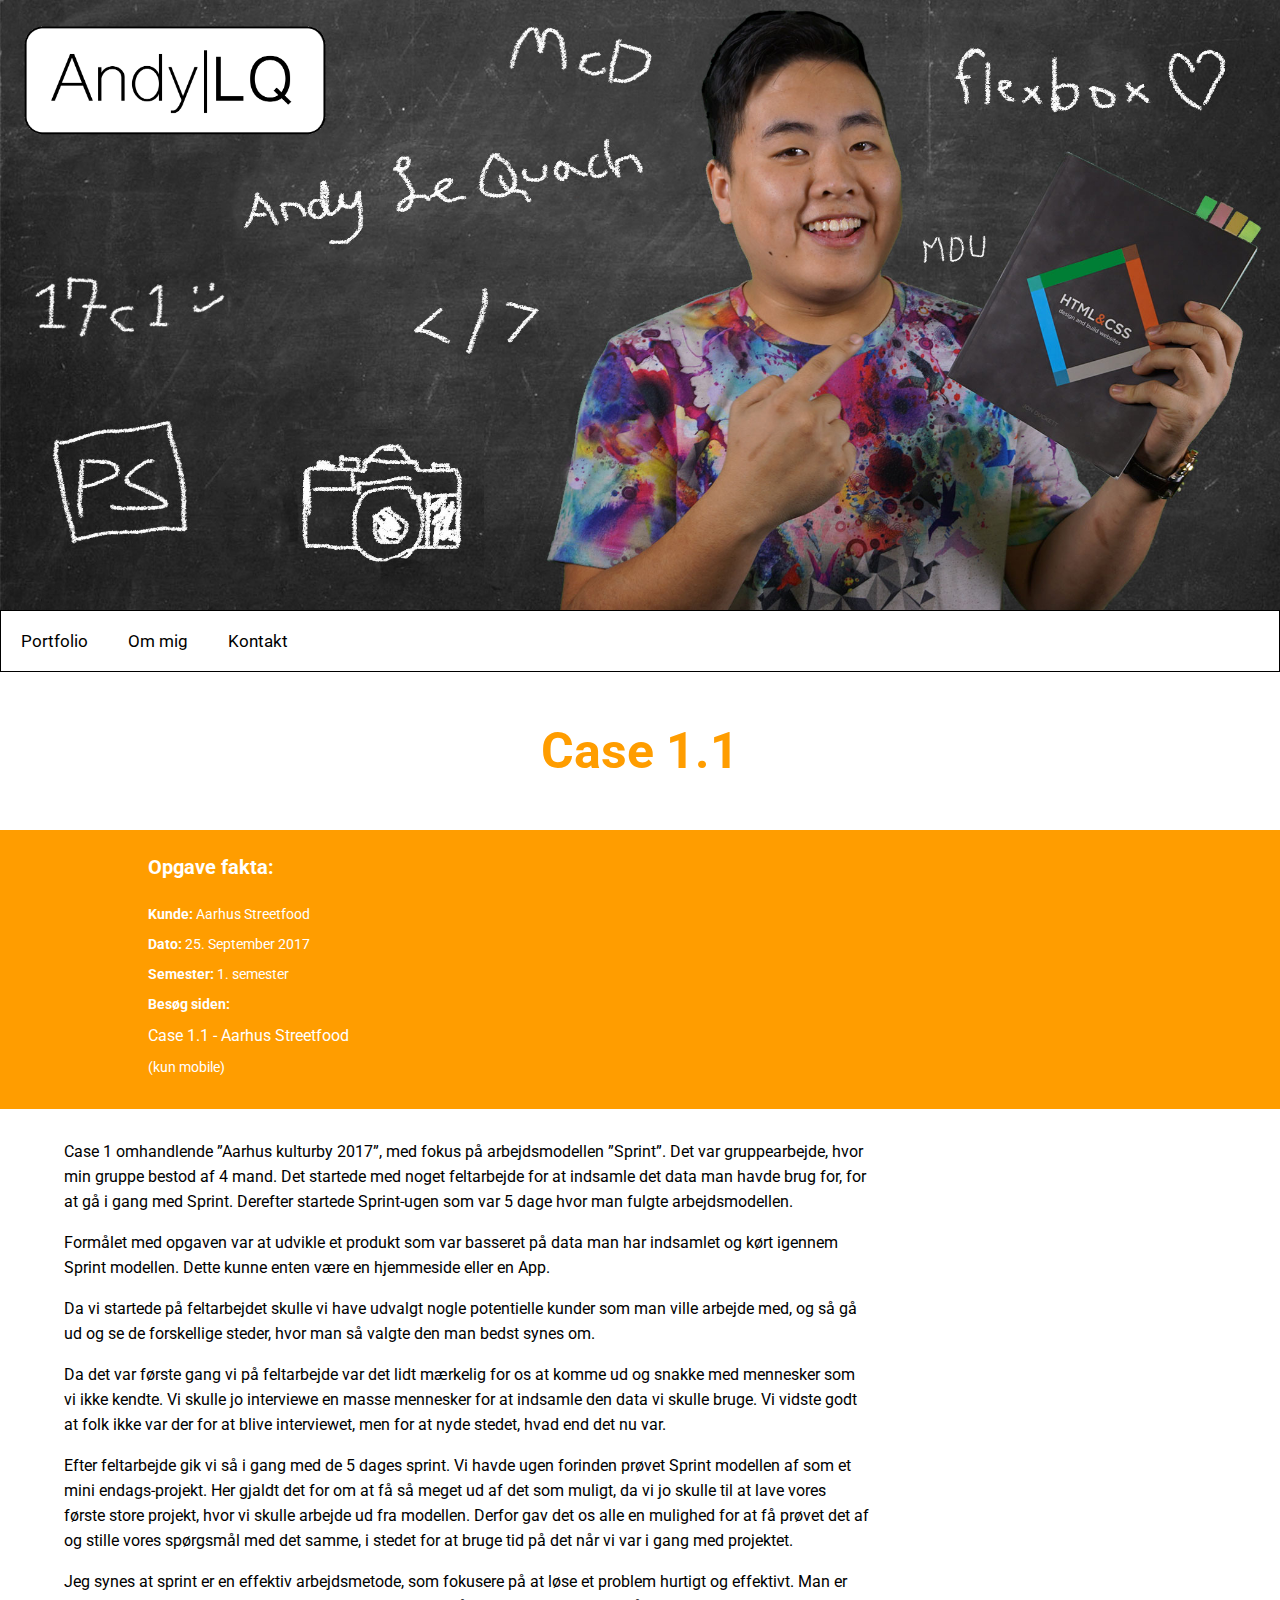
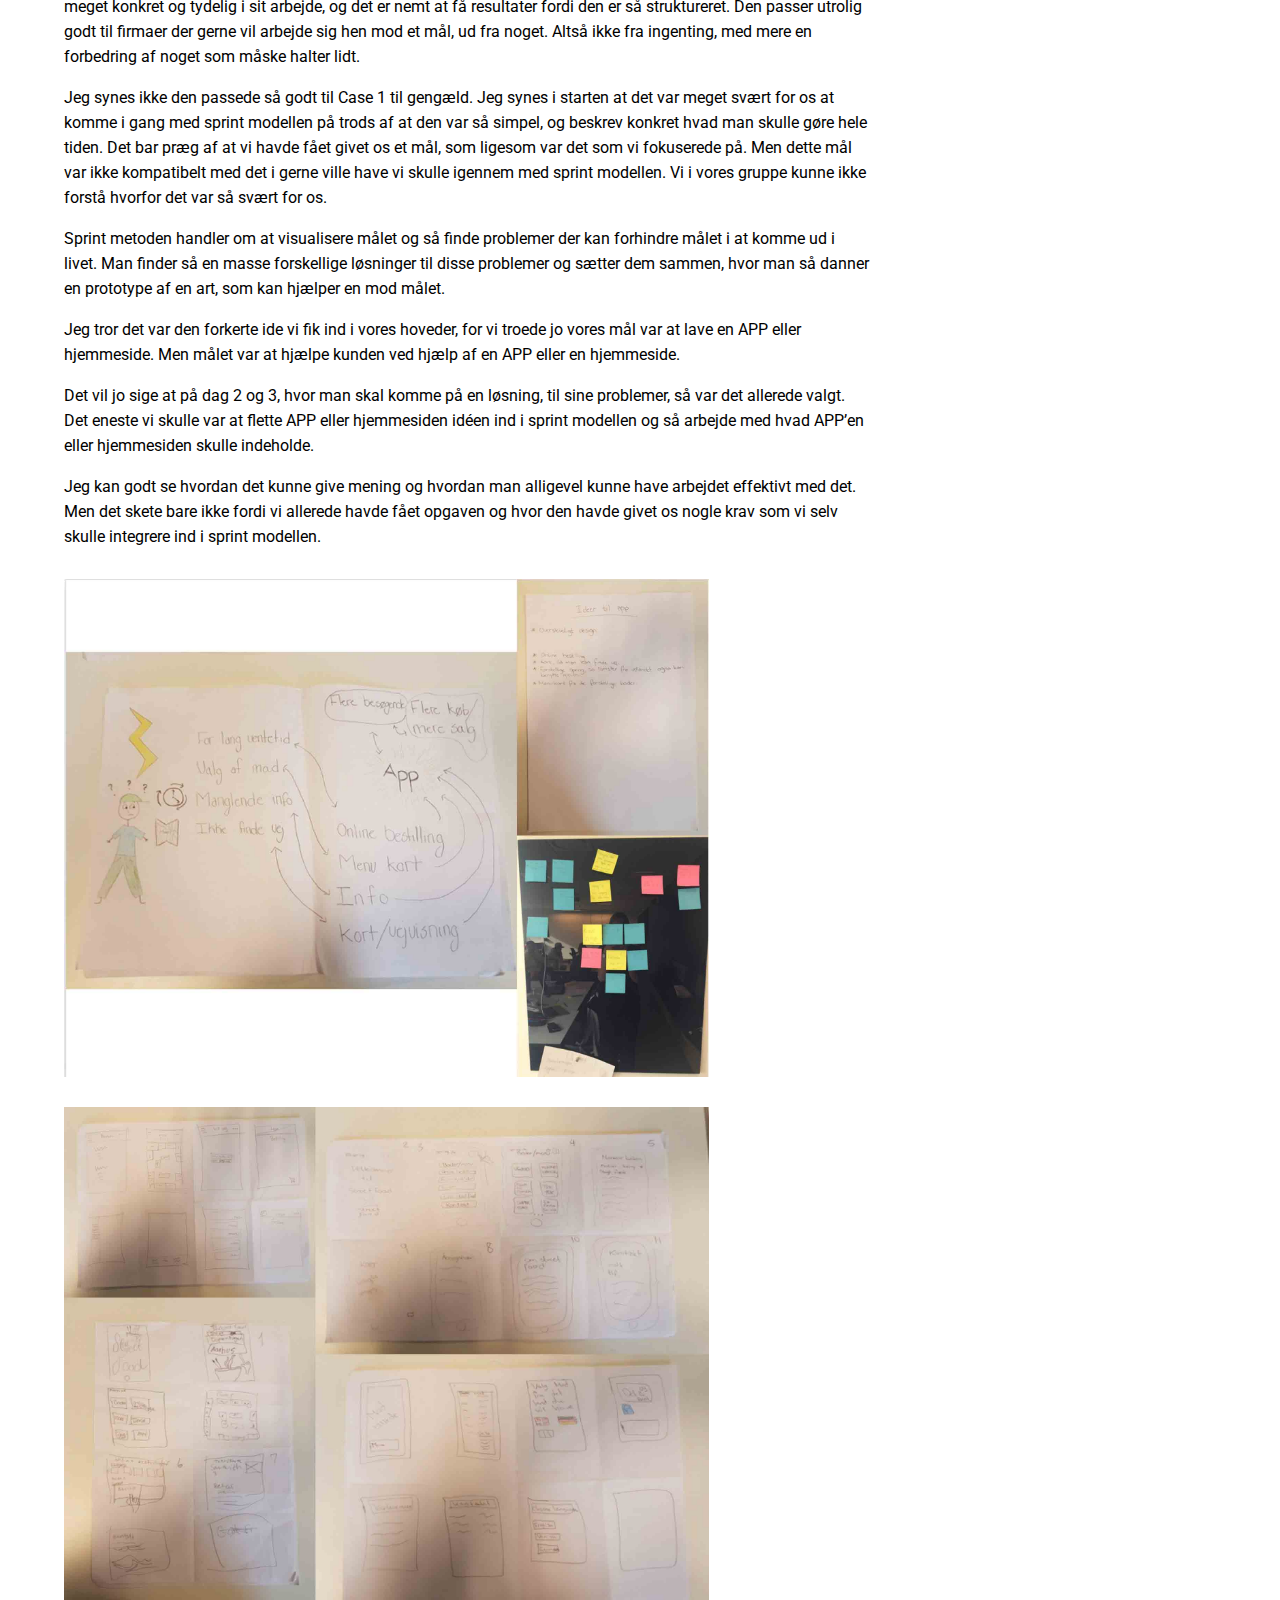
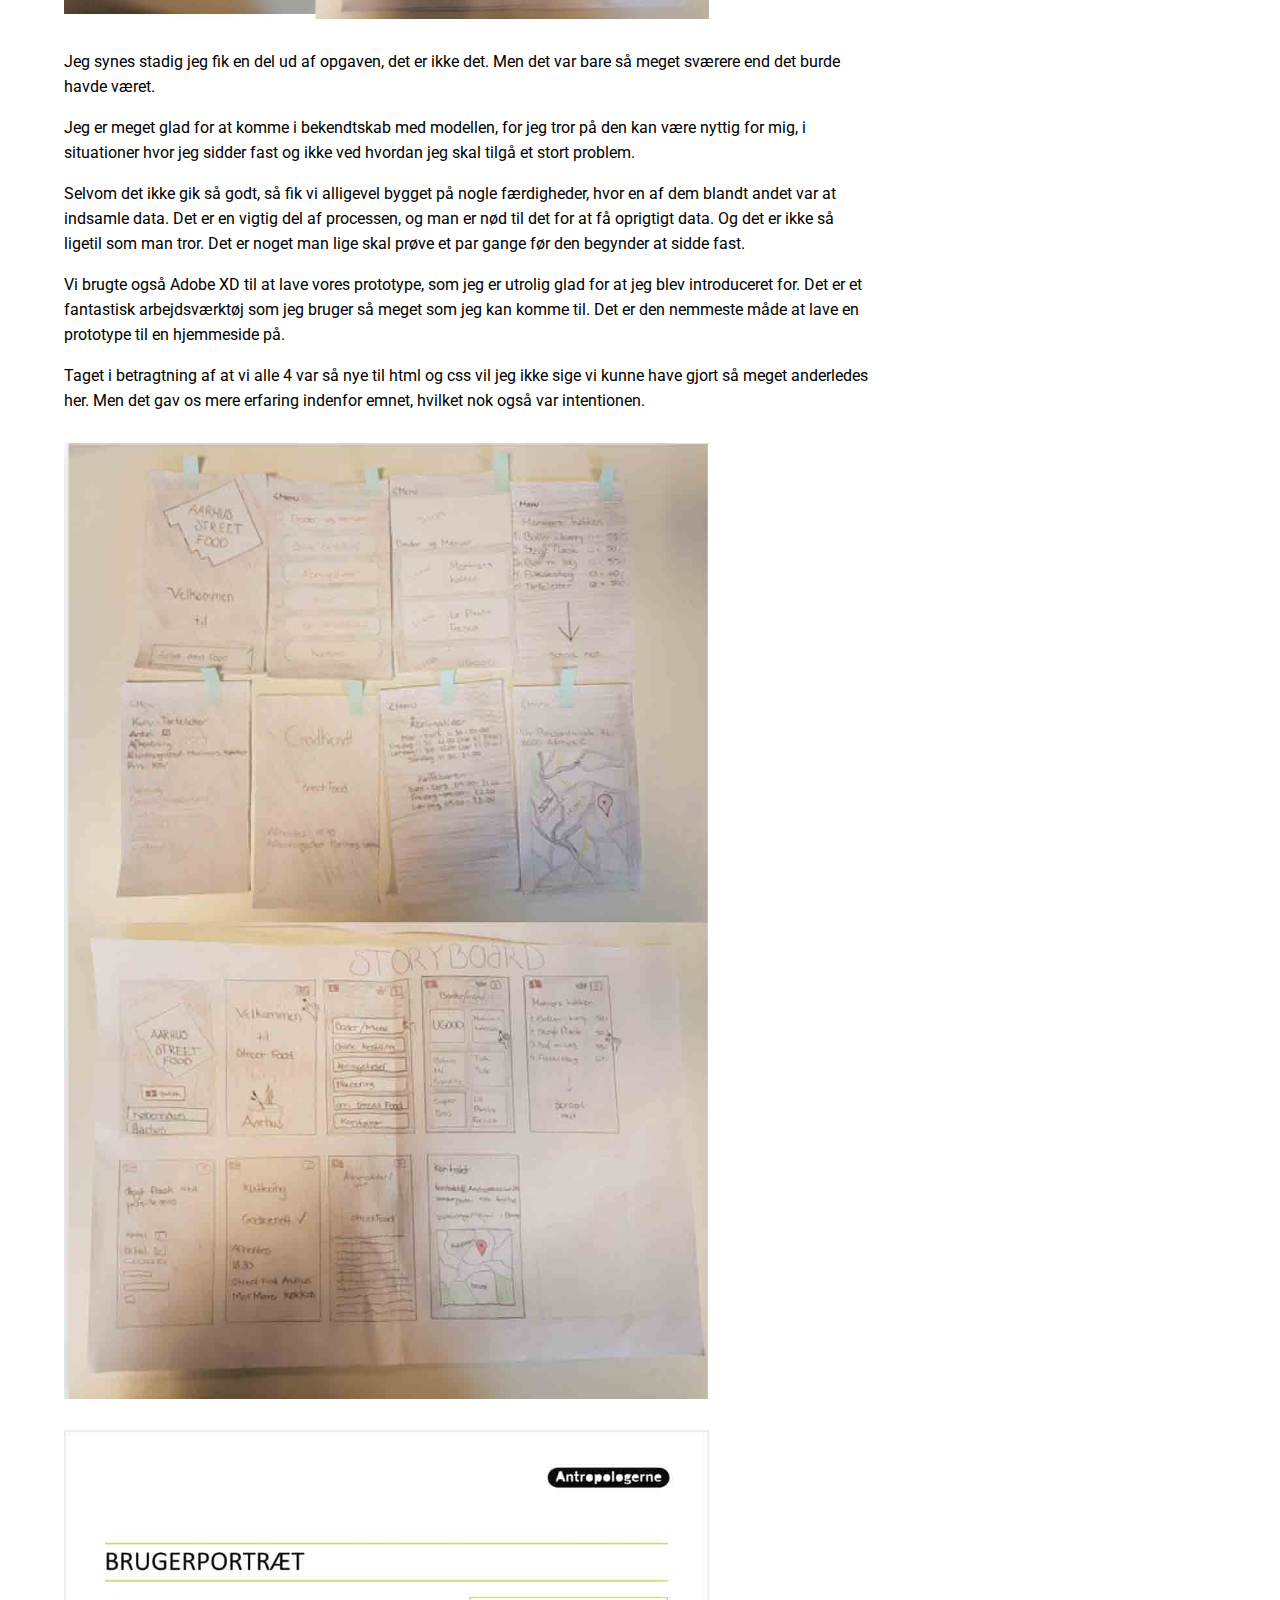
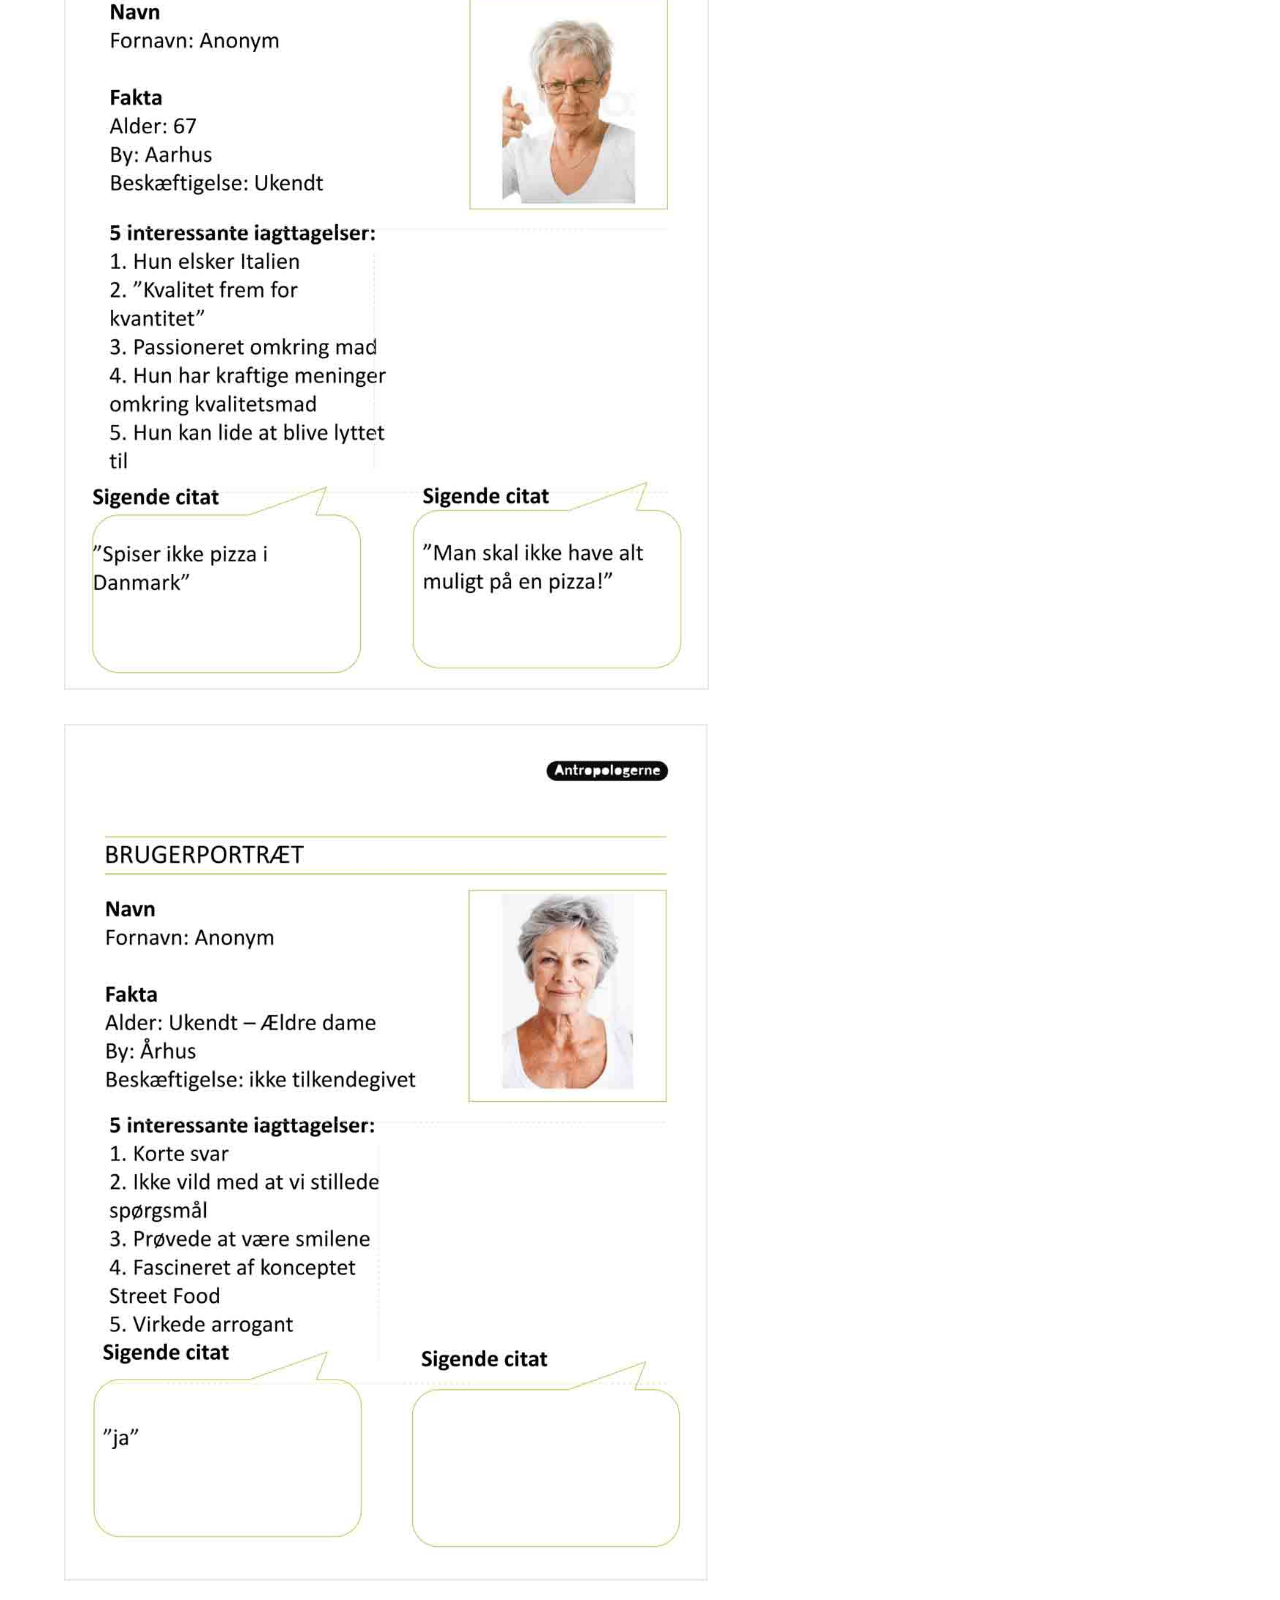
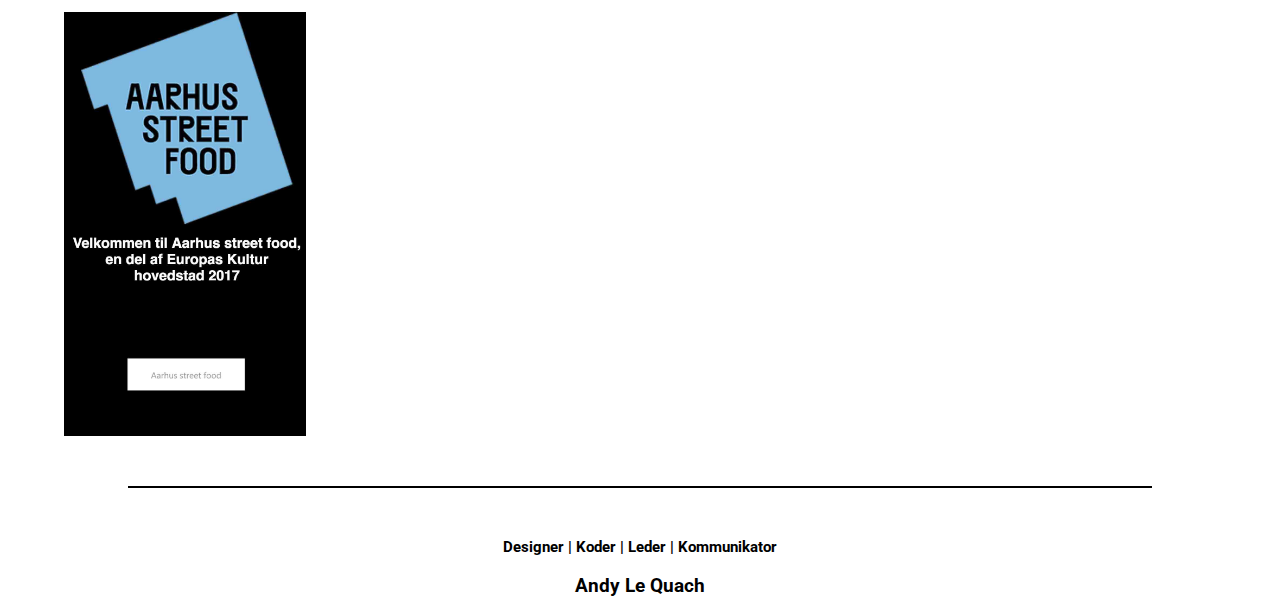
<file: case1.html>
<!DOCTYPE html>
<html lang="da">

<head>
    <meta charset="utf-8">
    <title>Portfolio - Multimediedesign - Andy Le Quach - AndyLQ</title>
    <link rel="stylesheet" type="text/css" href="css/style.css">
    <link href="https://fonts.googleapis.com/css?family=Roboto:100" rel="stylesheet">
    <meta name="viewport" content="width=device-width, initial-scale=1.0">
    <link rel="icon" href="/images/titelicon2.png">
</head>

<body>

    <header>
        <a href="index.html">
<img src="images/Logo.png" alt="Logo" class="logo">
        
        </a>



    </header>

    <nav class="topnav" id="myTopnav">
        <a href="index.html" class="menuting menutop">Portfolio</a>
        <a href="ommig.html" class="menuting">Om mig</a>
        <a href="kontakt.html" class="menuting">Kontakt</a>
        <a href="javascript:void(0);" style="font-size:15px;" class="icon" onclick="myFunction()">
            <div class="container" onclick="myFunction2(this)">
                <div class="bar1"></div>
                <div class="bar2"></div>
                <div class="bar3"></div>
            </div>

        </a>
    </nav>


    <section class="overskrift">
        <h3 class="orange opgaveoverskrift"> Case 1.1</h3>

    </section>

    <!-- FAKTABOX START -->
    <div class="faktaopgavebox">
        <section class="opgavefaktabox">
            <h4 class="opgavefakta "> Opgave fakta:</h4>

            <p><b>Kunde:</b> Aarhus Streetfood</p>
            <p><b>Dato:</b> 25. September 2017</p>
            <p><b>Semester:</b> 1. semester</p>
            <p><b>Besøg siden:</b><br></p>
            <a href="https://andylq.github.io/Case1.1/" target="_blank">

                    Case 1.1 - Aarhus Streetfood
                </a>
            <p>
                (kun mobile)
            </p>


        </section>
    </div>

    <!-- FAKTABOX START -->
    <section class="artiklen">
        <article class="opgaven">
            <p>Case 1 omhandlende ”Aarhus kulturby 2017”, med fokus på arbejdsmodellen ”Sprint”. Det var gruppearbejde, hvor min gruppe bestod af 4 mand. Det startede med noget feltarbejde for at indsamle det data man havde brug for, for at gå i gang med Sprint. Derefter startede Sprint-ugen som var 5 dage hvor man fulgte arbejdsmodellen.</p>

            <p>Formålet med opgaven var at udvikle et produkt som var basseret på data man har indsamlet og kørt igennem Sprint modellen. Dette kunne enten være en hjemmeside eller en App.</p>

            <p>Da vi startede på feltarbejdet skulle vi have udvalgt nogle potentielle kunder som man ville arbejde med, og så gå ud og se de forskellige steder, hvor man så valgte den man bedst synes om.</p>

            <p>Da det var første gang vi på feltarbejde var det lidt mærkelig for os at komme ud og snakke med mennesker som vi ikke kendte. Vi skulle jo interviewe en masse mennesker for at indsamle den data vi skulle bruge. Vi vidste godt at folk ikke var der for at blive interviewet, men for at nyde stedet, hvad end det nu var.</p>

            <p>Efter feltarbejde gik vi så i gang med de 5 dages sprint. Vi havde ugen forinden prøvet Sprint modellen af som et mini endags-projekt. Her gjaldt det for om at få så meget ud af det som muligt, da vi jo skulle til at lave vores første store projekt, hvor vi skulle arbejde ud fra modellen. Derfor gav det os alle en mulighed for at få prøvet det af og stille vores spørgsmål med det samme, i stedet for at bruge tid på det når vi var i gang med projektet.</p>

            <p>Jeg synes at sprint er en effektiv arbejdsmetode, som fokusere på at løse et problem hurtigt og effektivt. Man er meget konkret og tydelig i sit arbejde, og det er nemt at få resultater fordi den er så struktureret. Den passer utrolig godt til firmaer der gerne vil arbejde sig hen mod et mål, ud fra noget. Altså ikke fra ingenting, med mere en forbedring af noget som måske halter lidt.</p>

            <p>Jeg synes ikke den passede så godt til Case 1 til gengæld. Jeg synes i starten at det var meget svært for os at komme i gang med sprint modellen på trods af at den var så simpel, og beskrev konkret hvad man skulle gøre hele tiden. Det bar præg af at vi havde fået givet os et mål, som ligesom var det som vi fokuserede på. Men dette mål var ikke kompatibelt med det i gerne ville have vi skulle igennem med sprint modellen. Vi i vores gruppe kunne ikke forstå hvorfor det var så svært for os.</p>

            <p>Sprint metoden handler om at visualisere målet og så finde problemer der kan forhindre målet i at komme ud i livet. Man finder så en masse forskellige løsninger til disse problemer og sætter dem sammen, hvor man så danner en prototype af en art, som kan hjælper en mod målet.</p>

            <p>Jeg tror det var den forkerte ide vi fik ind i vores hoveder, for vi troede jo vores mål var at lave en APP eller hjemmeside. Men målet var at hjælpe kunden ved hjælp af en APP eller en hjemmeside. </p>
            <p>Det vil jo sige at på dag 2 og 3, hvor man skal komme på en løsning, til sine problemer, så var det allerede valgt. Det eneste vi skulle var at flette APP eller hjemmesiden idéen ind i sprint modellen og så arbejde med hvad APP’en eller hjemmesiden skulle indeholde.</p>

            <p>Jeg kan godt se hvordan det kunne give mening og hvordan man alligevel kunne have arbejdet effektivt med det. Men det skete bare ikke fordi vi allerede havde fået opgaven og hvor den havde givet os nogle krav som vi selv skulle integrere ind i sprint modellen.</p>


            <div>
                <img src="images/sprintnoter1.jpg" alt="Skitser fra sprint arbejdsmetoden" class="opgavebilleder">
                <img src="images/sprintnoter2.jpg" alt="Skitser fra sprint arbejdsmetoden" class="opgavebilleder">

            </div>

            <p>Jeg synes stadig jeg fik en del ud af opgaven, det er ikke det. Men det var bare så meget sværere end det burde havde været.</p>

            <p>Jeg er meget glad for at komme i bekendtskab med modellen, for jeg tror på den kan være nyttig for mig, i situationer hvor jeg sidder fast og ikke ved hvordan jeg skal tilgå et stort problem.</p>

            <p>Selvom det ikke gik så godt, så fik vi alligevel bygget på nogle færdigheder, hvor en af dem blandt andet var at indsamle data. Det er en vigtig del af processen, og man er nød til det for at få oprigtigt data. Og det er ikke så ligetil som man tror. Det er noget man lige skal prøve et par gange før den begynder at sidde fast. </p>

            <p>Vi brugte også Adobe XD til at lave vores prototype, som jeg er utrolig glad for at jeg blev introduceret for. Det er et fantastisk arbejdsværktøj som jeg bruger så meget som jeg kan komme til. Det er den nemmeste måde at lave en prototype til en hjemmeside på.</p>

            <p>Taget i betragtning af at vi alle 4 var så nye til html og css vil jeg ikke sige vi kunne have gjort så meget anderledes her. Men det gav os mere erfaring indenfor emnet, hvilket nok også var intentionen.</p>

            <div>
                <img src="images/prototyper.jpg" alt="Prototyper fra case 1.1 (fysiske papirs prototyper)" class="opgavebilleder">
                <img src="images/persona1case1.1.jpg" alt="persona 1 case 1.1" class="opgavebilleder">
                <img src="images/persona2case1.1.jpg" alt="persona 2 case 1.2" class="opgavebilleder">
                <img src="images/asfAPP.jpg" alt="Screenshot fra app" class="opgavebilleder app">
            </div>



        </article>
    </section>




    <footer>
        <hr>

        <h4>Designer | Koder | Leder | Kommunikator</h4>

        <h3>Andy Le Quach</h3>
    </footer>


    <script>
        /*Fra w3schools start*/
        function myFunction() {
            var x = document.getElementById("myTopnav");
            if (x.className === "topnav") {
                x.className += " responsive";
            } else {
                x.className = "topnav";
            }
        }

        function myFunction2(x) {
            x.classList.toggle("change");
        }

        /*Fra w3schools Slut*/
    </script>

</body>
</html>
</file>
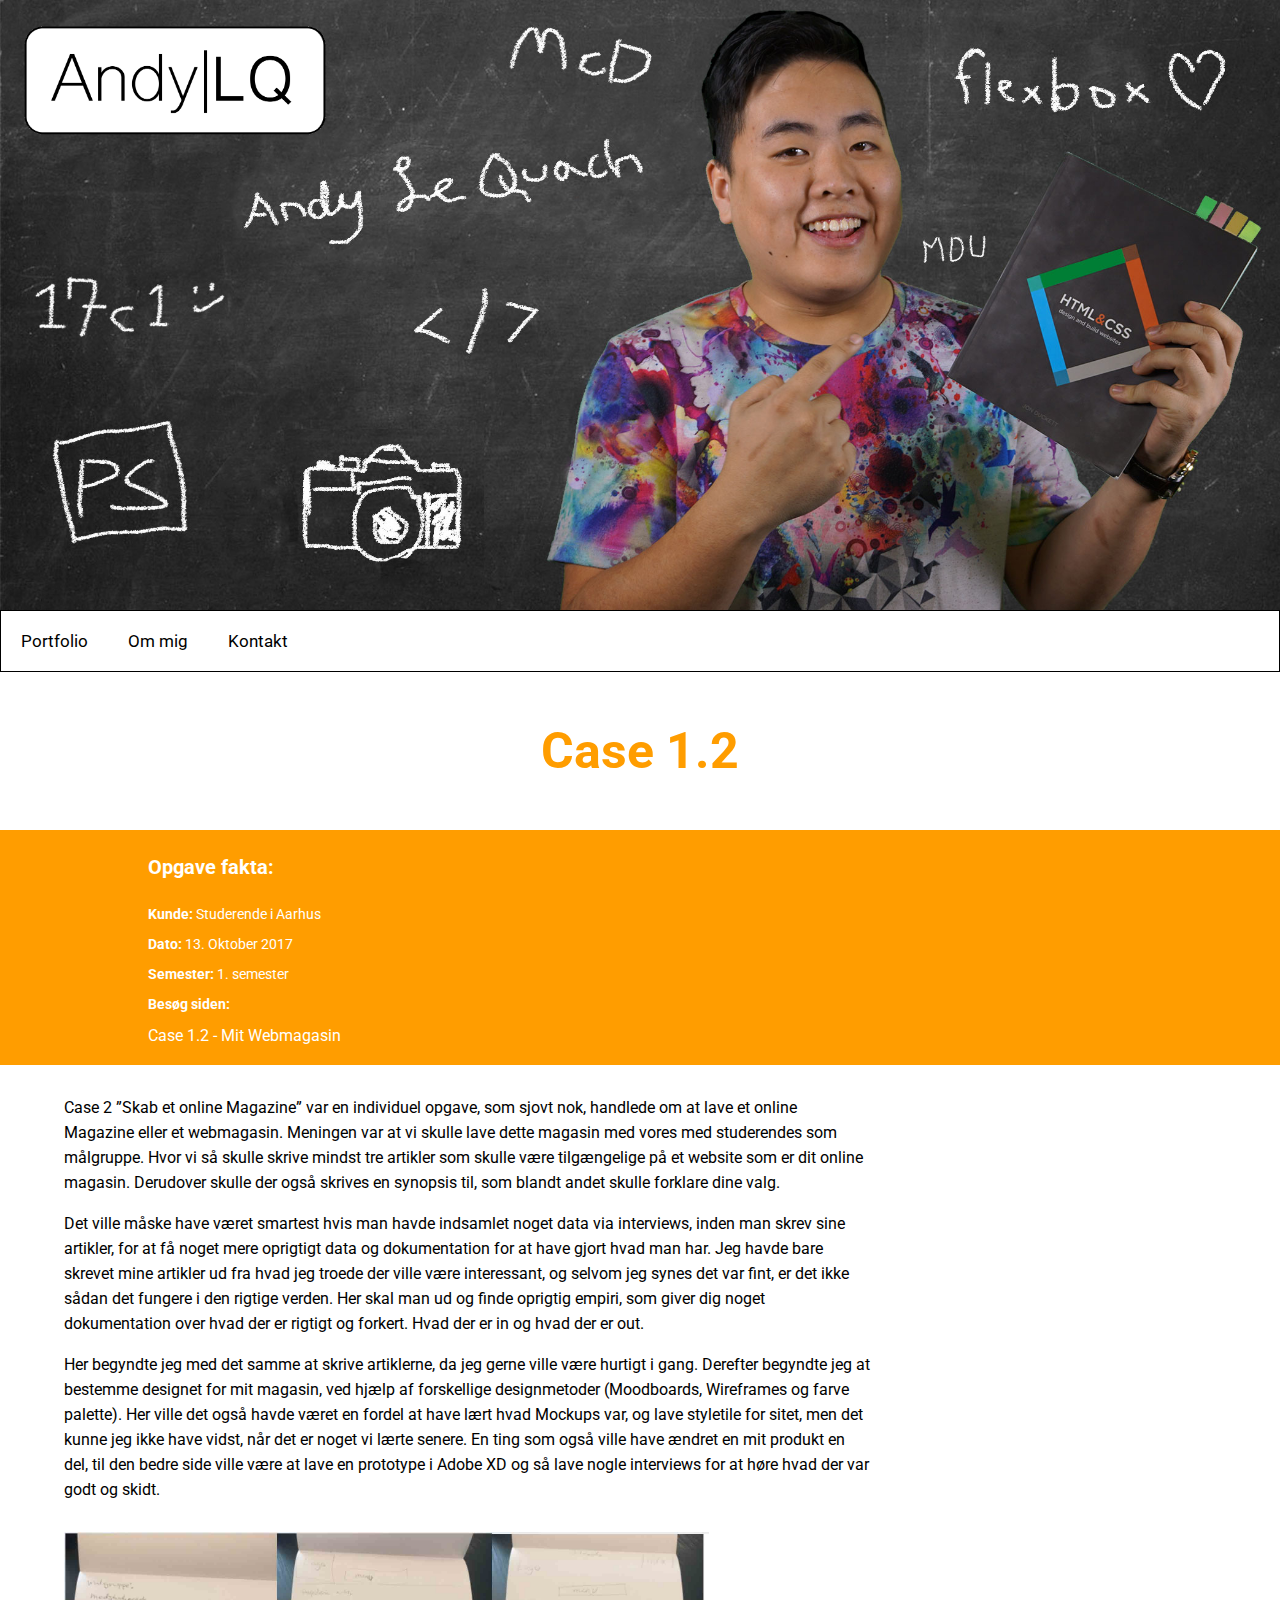
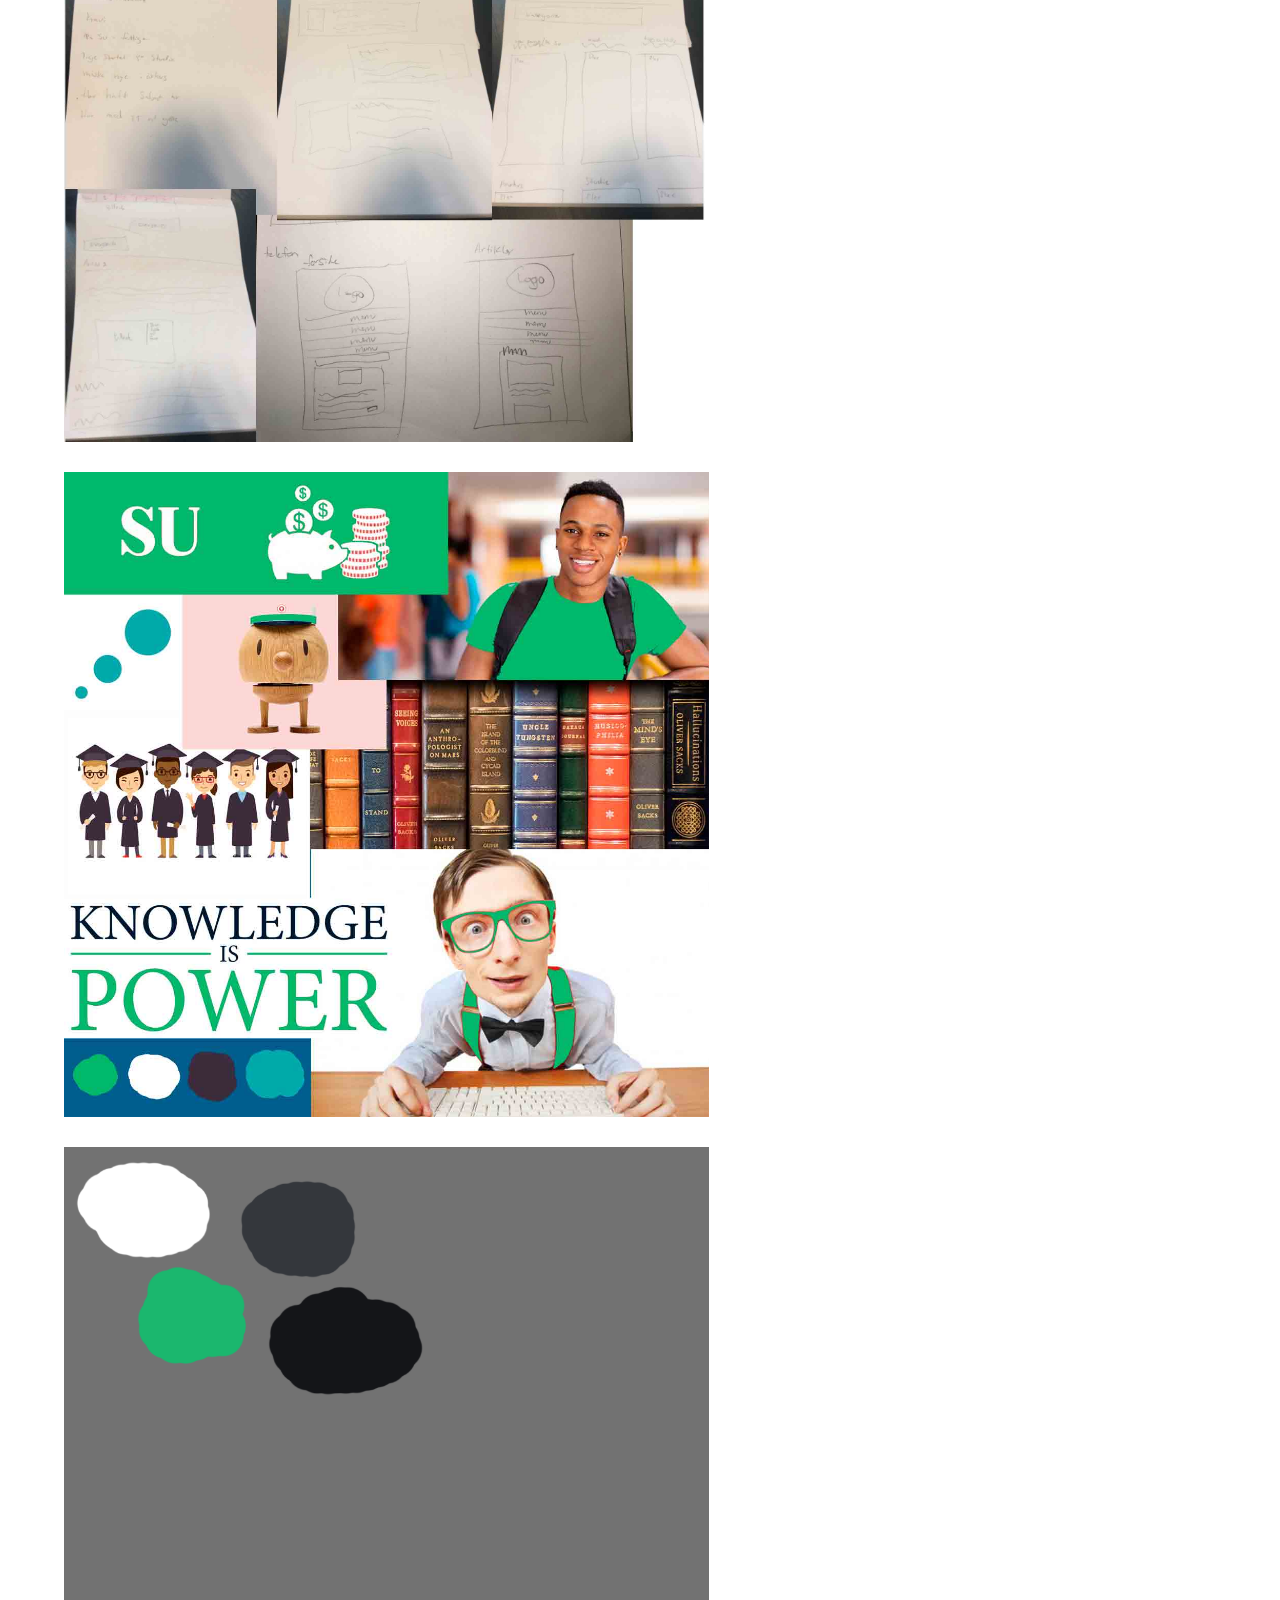
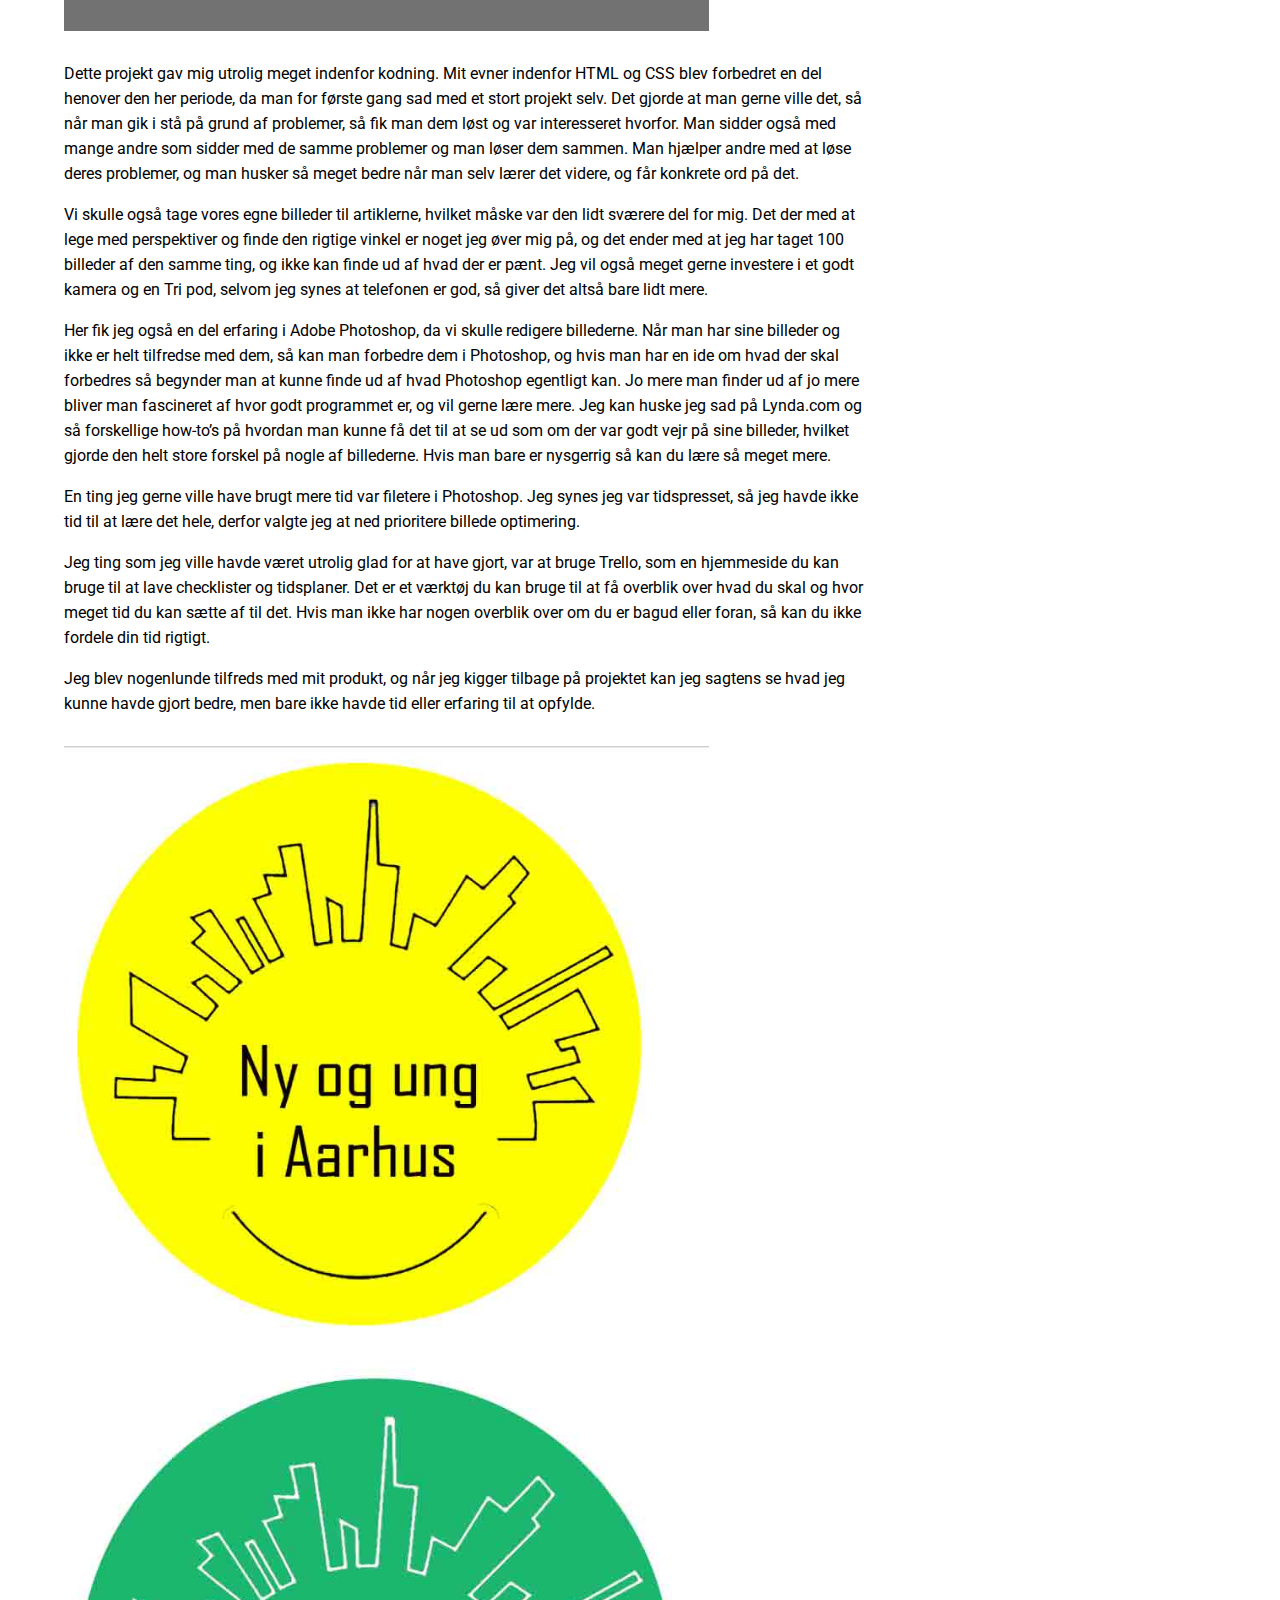
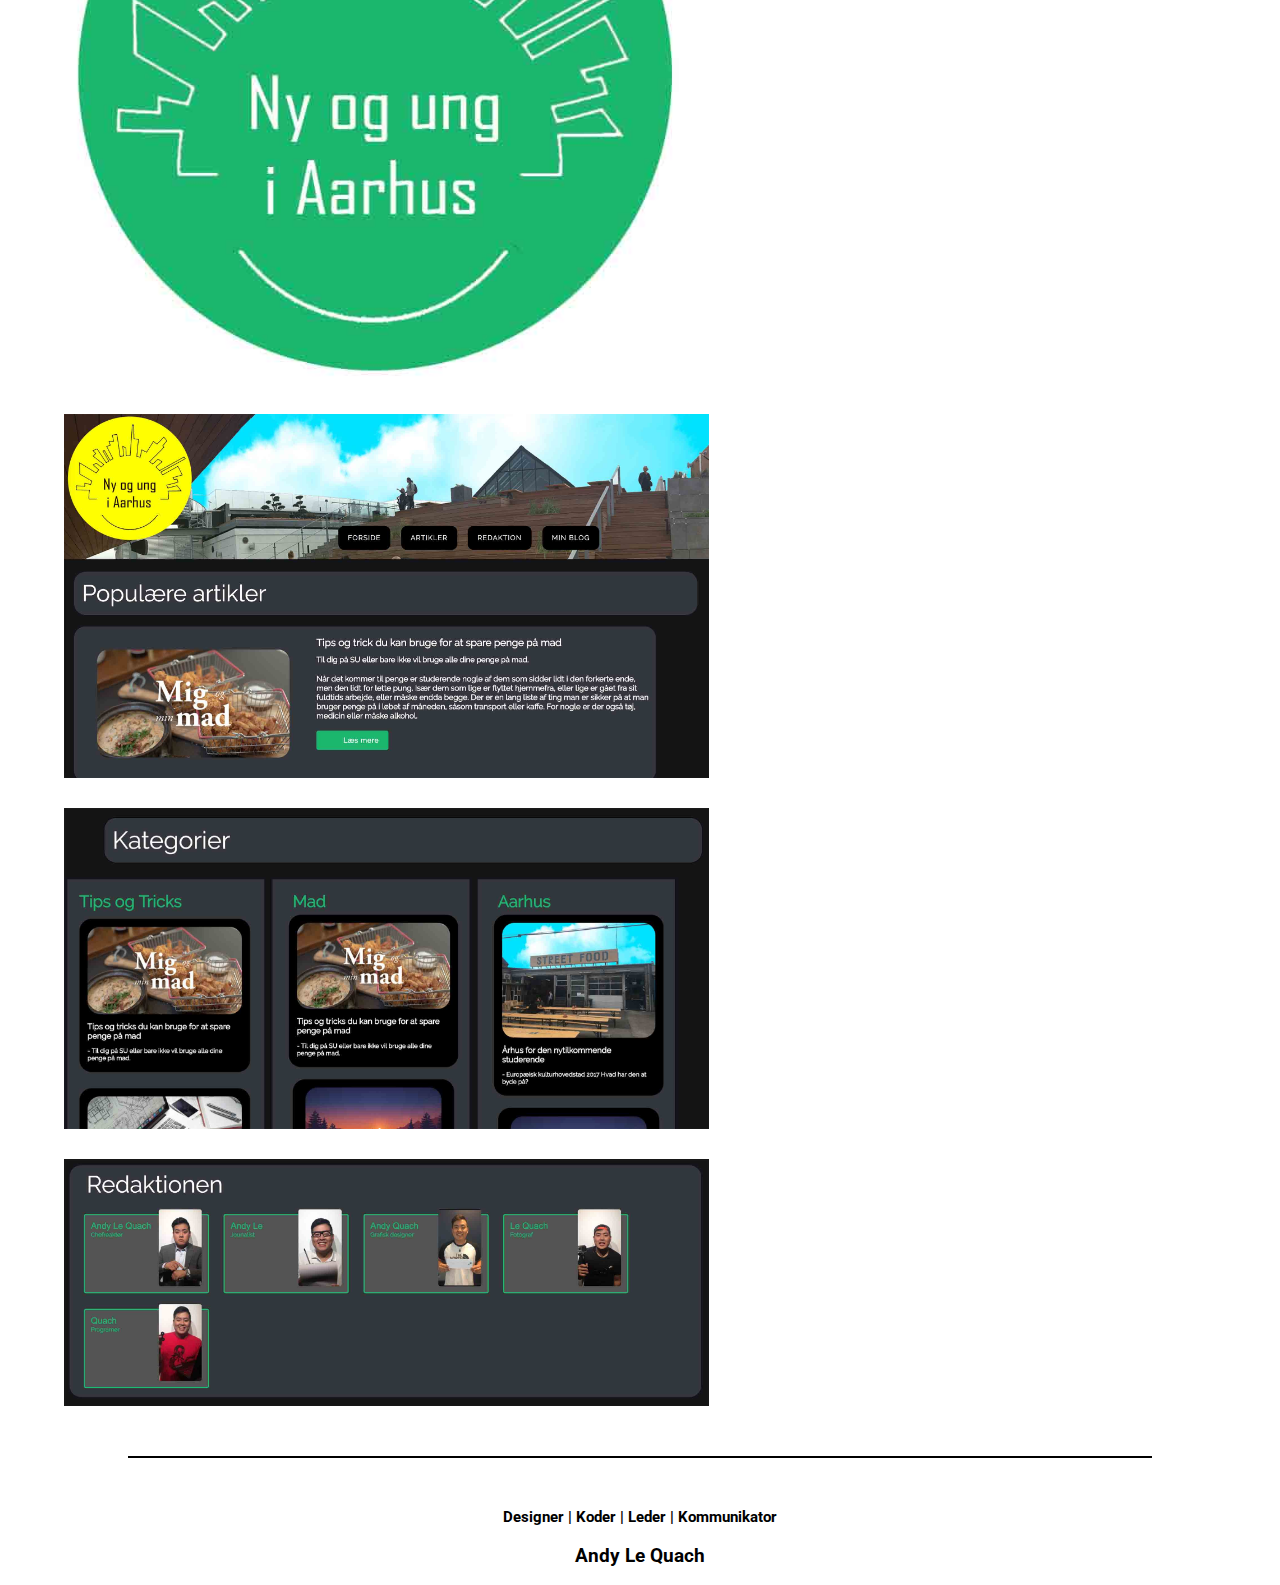
<file: case2.html>
<!DOCTYPE html>
<html lang="da">

<head>
    <meta charset="utf-8">
    <title>Portfolio - Multimediedesign - Andy Le Quach</title>
    <link rel="stylesheet" type="text/css" href="css/style.css">
    <link href="https://fonts.googleapis.com/css?family=Roboto:100" rel="stylesheet">
    <meta name="viewport" content="width=device-width, initial-scale=1.0">
    <link rel="icon" href="/images/titelicon2.png">
</head>

<body>

    <header>
        <a href="index.html">
<img src="images/Logo.png" alt="Logo" class="logo">
        
        </a>



    </header>

  <nav class="topnav" id="myTopnav">
        <a href="index.html" class="menuting menutop">Portfolio</a>
        <a href="ommig.html" class="menuting">Om mig</a>
        <a href="kontakt.html" class="menuting">Kontakt</a>
        <a href="javascript:void(0);" style="font-size:15px;" class="icon" onclick="myFunction()">
            <div class="container" onclick="myFunction2(this)">
                <div class="bar1"></div>
                <div class="bar2"></div>
                <div class="bar3"></div>
            </div>

        </a>
    </nav>
        
        
        
        
<section class="overskrift">
        <h3 class="orange opgaveoverskrift"> Case 1.2</h3>

    </section>

    <div class="faktaopgavebox">
    <section class="opgavefaktabox">
        <h4 class="opgavefakta "> Opgave fakta:</h4>

        <p><b>Kunde:</b> Studerende i Aarhus</p>
        <p><b>Dato:</b> 13. Oktober 2017</p>
        <p><b>Semester:</b> 1. semester</p>
        <p><b>Besøg siden:</b><br> </p>
            <a href="https://andylq.github.io/Webmagasin/" target="_blank">
                    Case 1.2 - Mit Webmagasin

        </a>

    </section>
    </div>

<section class="artiklen">
    <article class="opgaven">
       <p>Case 2 ”Skab et online Magazine” var en individuel opgave, som sjovt nok, handlede om at lave et online Magazine eller et webmagasin. Meningen var at vi skulle lave dette magasin med vores med studerendes som målgruppe. Hvor vi så skulle skrive mindst tre artikler som skulle være tilgængelige på et website som er dit online magasin. Derudover skulle der også skrives en synopsis til, som blandt andet skulle forklare dine valg. </p>

<p>Det ville måske have været smartest hvis man havde indsamlet noget data via interviews, inden man skrev sine artikler, for at få noget mere oprigtigt data og dokumentation for at have gjort hvad man har. Jeg havde bare skrevet mine artikler ud fra hvad jeg troede der ville være interessant, og selvom jeg synes det var fint, er det ikke sådan det fungere i den rigtige verden. Her skal man ud og finde oprigtig empiri, som giver dig noget dokumentation over hvad der er rigtigt og forkert. Hvad der er in og hvad der er out.</p>

<p>Her begyndte jeg med det samme at skrive artiklerne, da jeg gerne ville være hurtigt i gang.
Derefter begyndte jeg at bestemme designet for mit magasin, ved hjælp af forskellige designmetoder (Moodboards, Wireframes og farve palette). Her ville det også havde været en fordel at have lært hvad Mockups var, og lave styletile for sitet, men det kunne jeg ikke have vidst, når det er noget vi lærte senere. En ting som også ville have ændret en mit produkt en del, til den bedre side ville være at lave en prototype i Adobe XD og så lave nogle interviews for at høre hvad der var godt og skidt. </p>


        <div>
            <img src="images/mockupscase2.jpg" alt="mockups for case 1.2" class="opgavebilleder">
            <img src="images/moodboardcase2.jpg" alt="moodboard for case 1.2" class="opgavebilleder">
            <img src="images/farvercase1.png" alt="Farvepalette for case 1.2" class="opgavebilleder">

        </div>

       <p>Dette projekt gav mig utrolig meget indenfor kodning. Mit evner indenfor HTML og CSS blev forbedret en del henover den her periode, da man for første gang sad med et stort projekt selv. Det gjorde at man gerne ville det, så når man gik i stå på grund af problemer, så fik man dem løst og var interesseret hvorfor. Man sidder også med mange andre som sidder med de samme problemer og man løser dem sammen. Man hjælper andre med at løse deres problemer, og man husker så meget bedre når man selv lærer det videre, og får konkrete ord på det.</p>

<p>Vi skulle også tage vores egne billeder til artiklerne, hvilket måske var den lidt sværere del for mig. Det der med at lege med perspektiver og finde den rigtige vinkel er noget jeg øver mig på, og det ender med at jeg har taget 100 billeder af den samme ting, og ikke kan finde ud af hvad der er pænt. Jeg vil også meget gerne investere i et godt kamera og en Tri pod, selvom jeg synes at telefonen er god, så giver det altså bare lidt mere.</p>

<p>Her fik jeg også en del erfaring i Adobe Photoshop, da vi skulle redigere billederne. Når man har sine billeder og ikke er helt tilfredse med dem, så kan man forbedre dem i Photoshop, og hvis man har en ide om hvad der skal forbedres så begynder man at kunne finde ud af hvad Photoshop egentligt kan. Jo mere man finder ud af jo mere bliver man fascineret af hvor godt programmet er, og vil gerne lære mere. Jeg kan huske jeg sad på Lynda.com og så forskellige how-to’s på hvordan man kunne få det til at se ud som om der var godt vejr på sine billeder, hvilket gjorde den helt store forskel på nogle af billederne. Hvis man bare er nysgerrig så kan du lære så meget mere.</p>

<p>En ting jeg gerne ville have brugt mere tid var filetere i Photoshop. Jeg synes jeg var tidspresset, så jeg havde ikke tid til at lære det hele, derfor valgte jeg at ned prioritere billede optimering.</p>

<p>Jeg ting som jeg ville havde været utrolig glad for at have gjort, var at bruge Trello, som en hjemmeside du kan bruge til at lave checklister og tidsplaner. Det er et værktøj du kan bruge til at få overblik over hvad du skal og hvor meget tid du kan sætte af til det. Hvis man ikke har nogen overblik over om du er bagud eller foran, så kan du ikke fordele din tid rigtigt.</p>

<p>Jeg blev nogenlunde tilfreds med mit produkt, og når jeg kigger tilbage på projektet kan jeg sagtens se hvad jeg kunne havde gjort bedre, men bare ikke havde tid eller erfaring til at opfylde.</p>

        <div>
            <img src="images/logoercase1.2.jpg" alt="Logoer fra case 1.2" class="opgavebilleder">
            <img src="images/forsidecase1.2.jpg" alt="forside screenshot fra case 1.2" class="opgavebilleder">
            <img src="images/artiklercase1.2.jpg" alt="Artikel side screenshot fra case 1.2" class="opgavebilleder">
            <img src="images/kontaktcase1.2.jpg" alt="Kontakt side screenshot fra case 1.2" class="opgavebilleder">
        </div>



    </article>
    </section>


 <footer>
        <hr>

        <h4>Designer | Koder | Leder | Kommunikator</h4>

        <h3>Andy Le Quach</h3>
    </footer>


    <script>
        /*Fra w3schools start*/
        function myFunction() {
            var x = document.getElementById("myTopnav");
            if (x.className === "topnav") {
                x.className += " responsive";
            } else {
                x.className = "topnav";
            }
        }

        function myFunction2(x) {
            x.classList.toggle("change");
        }

        /*Fra w3schools Slut*/
    </script>

</body>
</html>
</file>
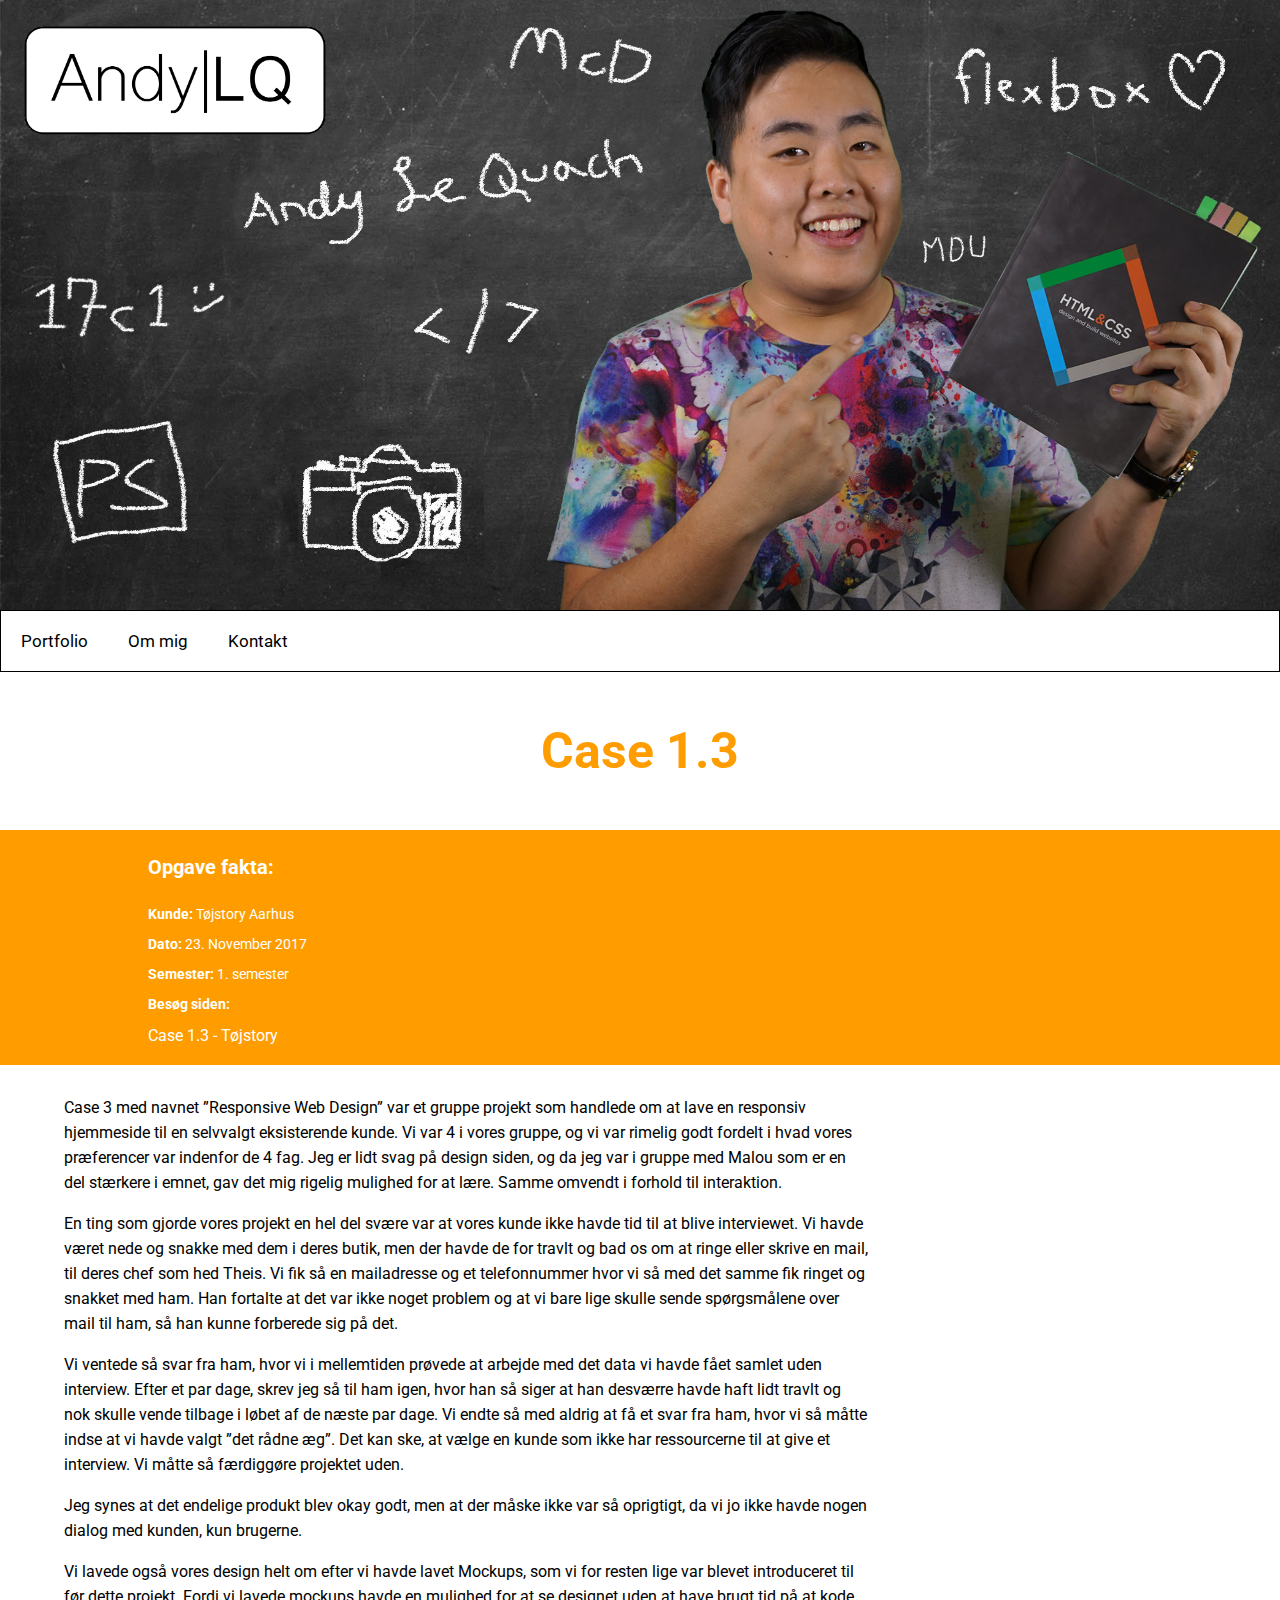
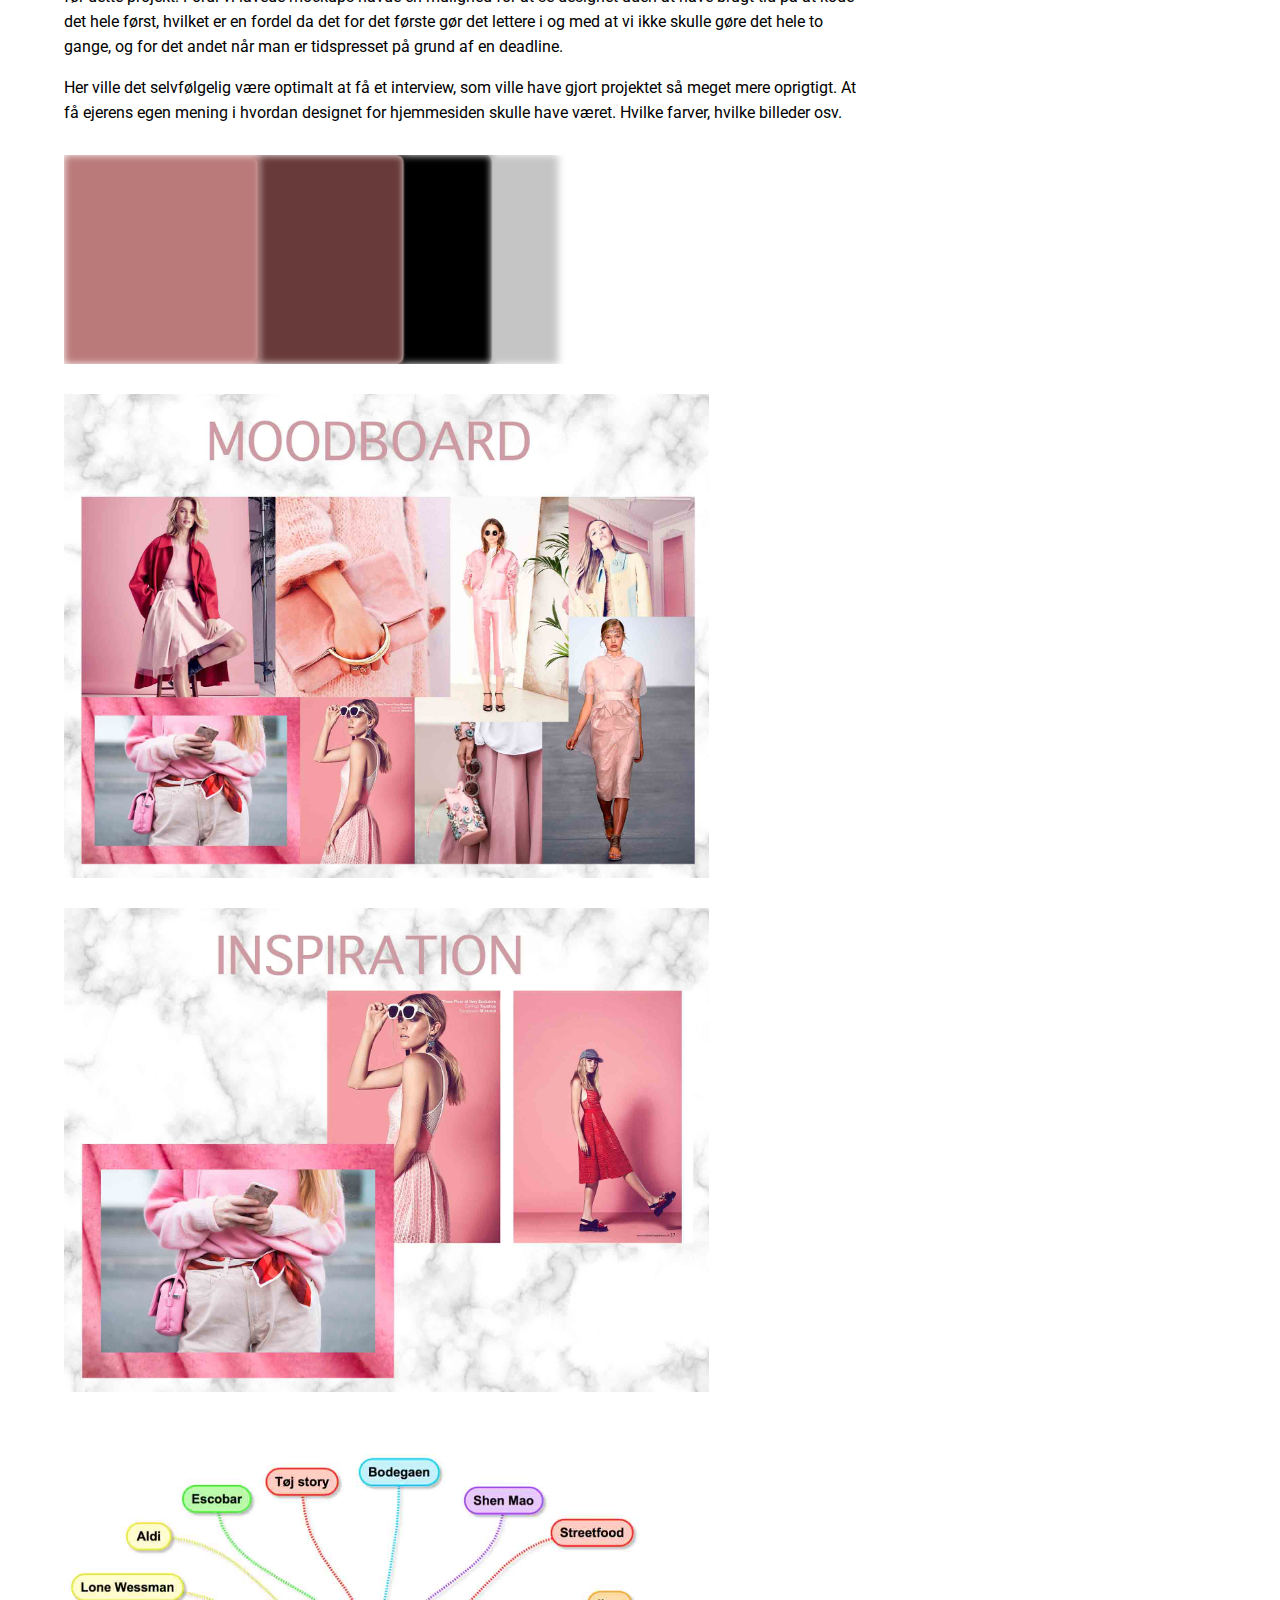
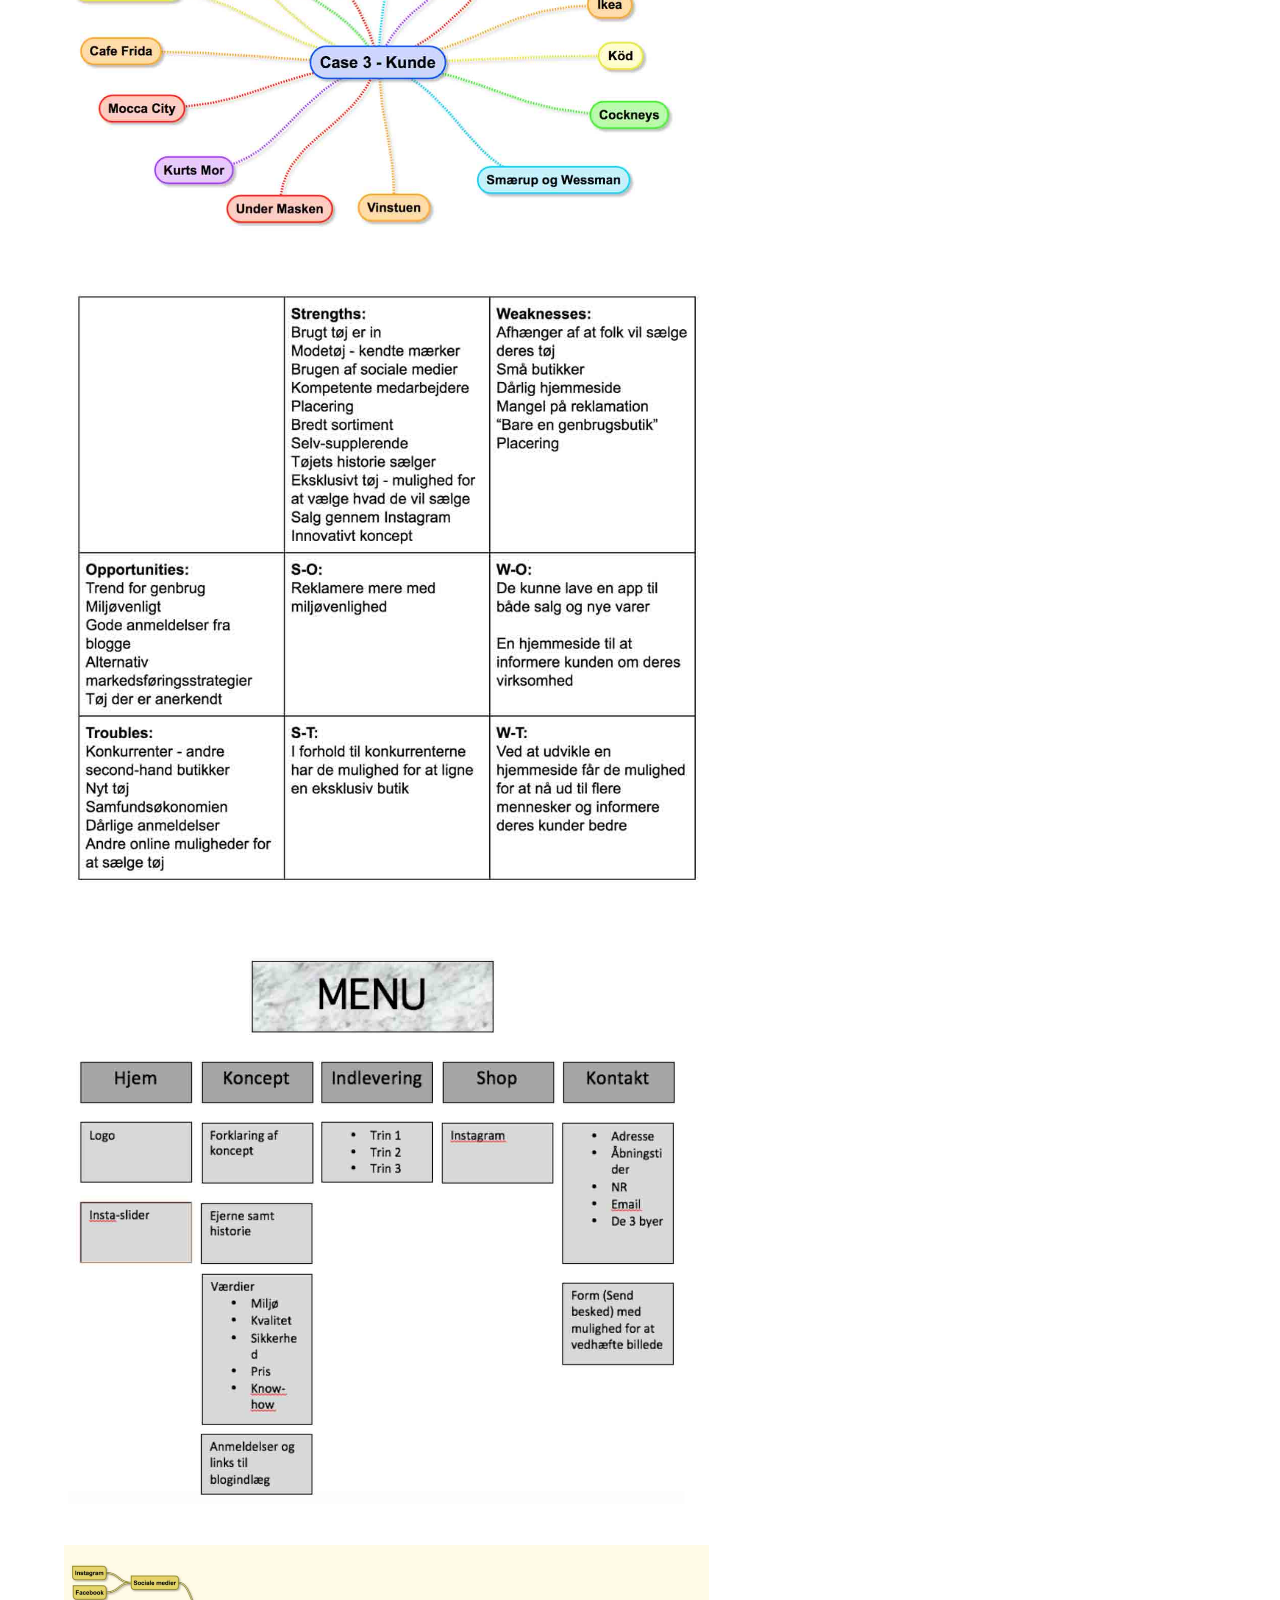
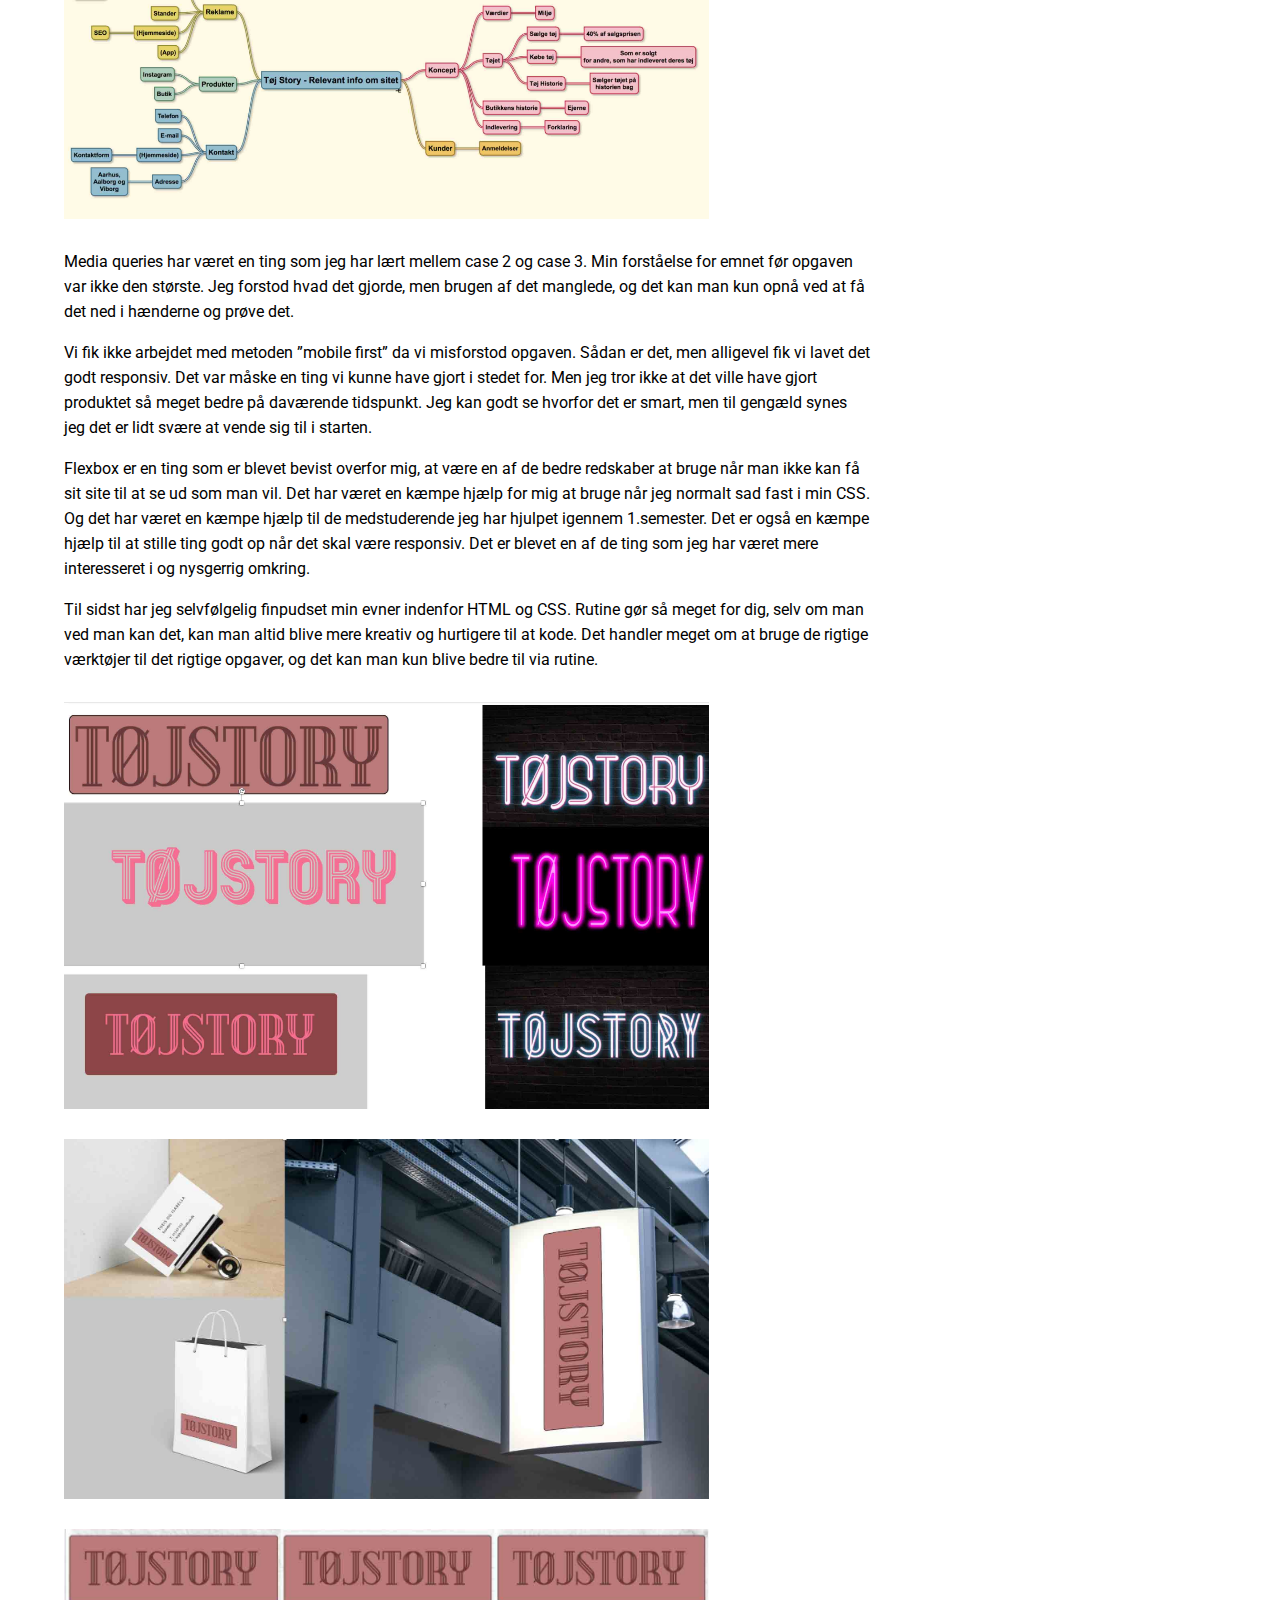
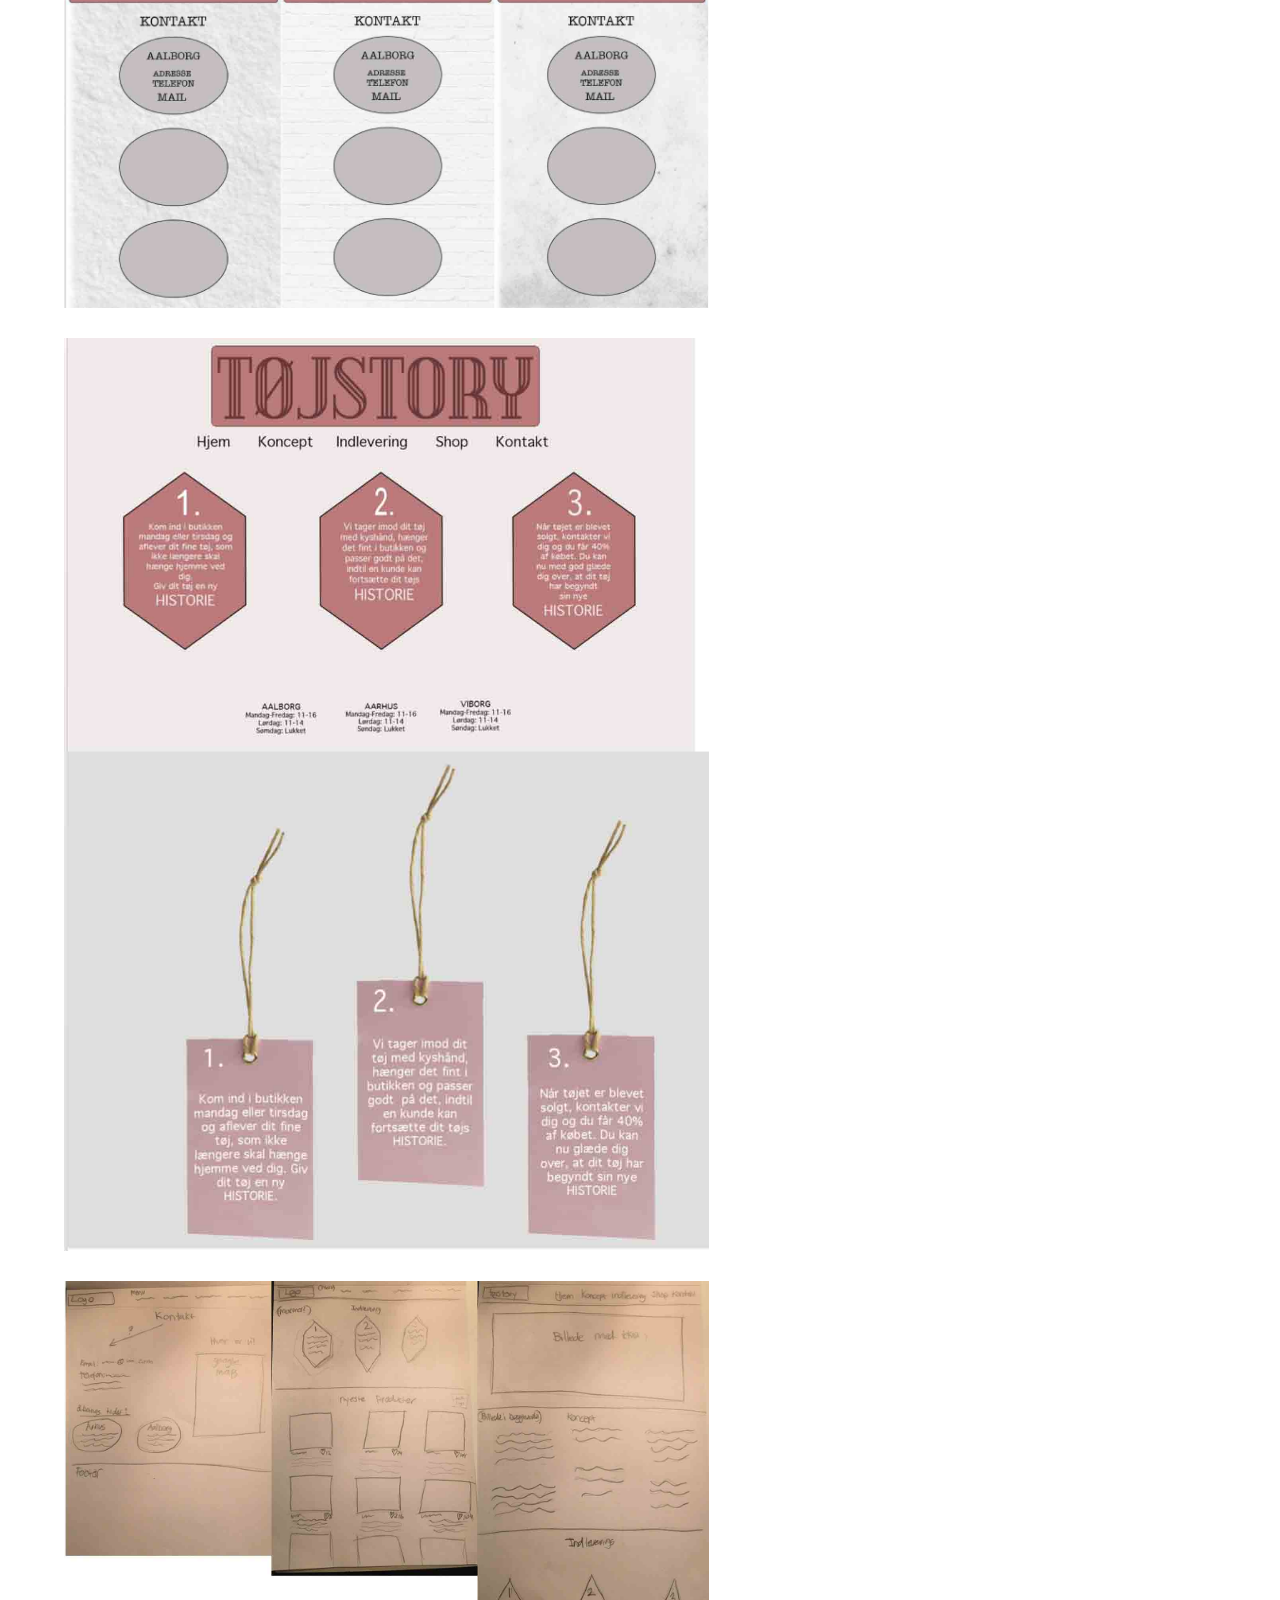
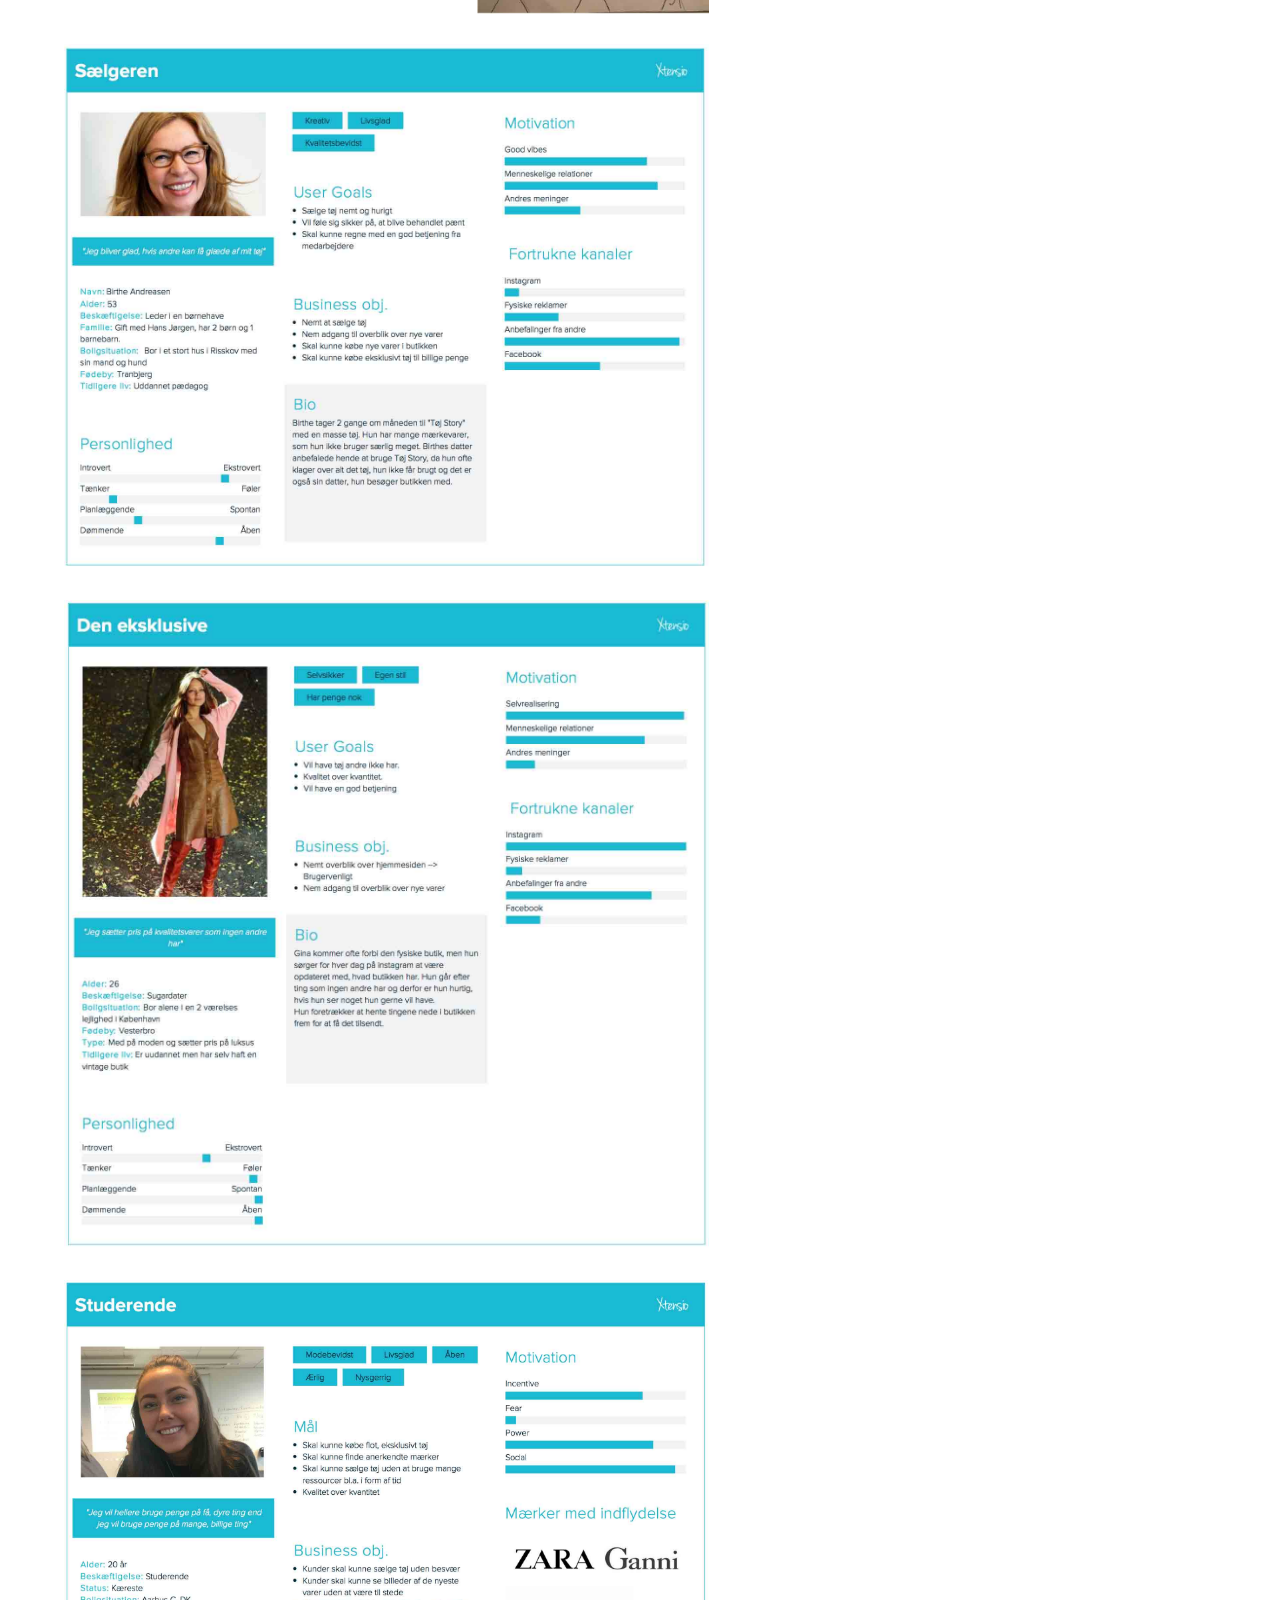
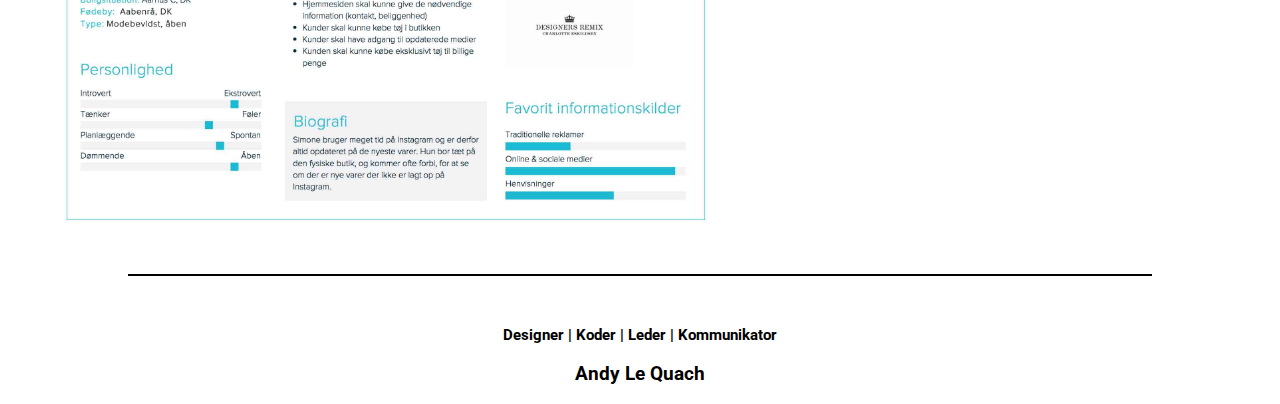
<file: case3.html>
<!DOCTYPE html>
<html lang="da">

<head>
    <meta charset="utf-8">
    <title>Portfolio - Multimediedesign - Andy Le Quach</title>
    <link rel="stylesheet" type="text/css" href="css/style.css">
    <link href="https://fonts.googleapis.com/css?family=Roboto:100" rel="stylesheet">
    <meta name="viewport" content="width=device-width, initial-scale=1.0">
    <link rel="icon" href="/images/titelicon2.png">
</head>

<body>

    <header>
        <a href="index.html">
<img src="images/Logo.png" alt="Logo" class="logo">
        
        </a>



    </header>
    <nav class="topnav" id="myTopnav">
        <a href="index.html" class="menuting menutop">Portfolio</a>
        <a href="ommig.html" class="menuting">Om mig</a>
        <a href="kontakt.html" class="menuting">Kontakt</a>
        <a href="javascript:void(0);" style="font-size:15px;" class="icon" onclick="myFunction()">
            <div class="container" onclick="myFunction2(this)">
                <div class="bar1"></div>
                <div class="bar2"></div>
                <div class="bar3"></div>
            </div>

        </a>
    </nav>



    <section class="overskrift">
        <h3 class="orange opgaveoverskrift"> Case 1.3</h3>

    </section>

    <div class="faktaopgavebox">
        <section class="opgavefaktabox">
            <h4 class="opgavefakta "> Opgave fakta:</h4>

            <p><b>Kunde:</b> Tøjstory Aarhus</p>
            <p><b>Dato:</b> 23. November 2017</p>
            <p><b>Semester:</b> 1. semester</p>
            <p><b>Besøg siden:</b><br> </p>
            <a href="https://andylq.github.io/Toejstory/" target="_blank">
                    Case 1.3 - Tøjstory

            </a>

        </section>
    </div>

    <section class="artiklen">
        <article class="opgaven">
            <p>
                Case 3 med navnet ”Responsive Web Design” var et gruppe projekt som handlede om at lave en responsiv hjemmeside til en selvvalgt eksisterende kunde. Vi var 4 i vores gruppe, og vi var rimelig godt fordelt i hvad vores præferencer var indenfor de 4 fag. Jeg er lidt svag på design siden, og da jeg var i gruppe med Malou som er en del stærkere i emnet, gav det mig rigelig mulighed for at lære. Samme omvendt i forhold til interaktion.</p>
            <p>
                En ting som gjorde vores projekt en hel del svære var at vores kunde ikke havde tid til at blive interviewet. Vi havde været nede og snakke med dem i deres butik, men der havde de for travlt og bad os om at ringe eller skrive en mail, til deres chef som hed Theis. Vi fik så en mailadresse og et telefonnummer hvor vi så med det samme fik ringet og snakket med ham. Han fortalte at det var ikke noget problem og at vi bare lige skulle sende spørgsmålene over mail til ham, så han kunne forberede sig på det.</p>
            <p>
                Vi ventede så svar fra ham, hvor vi i mellemtiden prøvede at arbejde med det data vi havde fået samlet uden interview. Efter et par dage, skrev jeg så til ham igen, hvor han så siger at han desværre havde haft lidt travlt og nok skulle vende tilbage i løbet af de næste par dage. Vi endte så med aldrig at få et svar fra ham, hvor vi så måtte indse at vi havde valgt ”det rådne æg”. Det kan ske, at vælge en kunde som ikke har ressourcerne til at give et interview. Vi måtte så færdiggøre projektet uden.</p>
            <p>
                Jeg synes at det endelige produkt blev okay godt, men at der måske ikke var så oprigtigt, da vi jo ikke havde nogen dialog med kunden, kun brugerne.</p>
                <p>
                    Vi lavede også vores design helt om efter vi havde lavet Mockups, som vi for resten lige var blevet introduceret til før dette projekt. Fordi vi lavede mockups havde en mulighed for at se designet uden at have brugt tid på at kode det hele først, hvilket er en fordel da det for det første gør det lettere i og med at vi ikke skulle gøre det hele to gange, og for det andet når man er tidspresset på grund af en deadline.</p>
                <p>
                    Her ville det selvfølgelig være optimalt at få et interview, som ville have gjort projektet så meget mere oprigtigt. At få ejerens egen mening i hvordan designet for hjemmesiden skulle have været. Hvilke farver, hvilke billeder osv.</p>



                <div>
                    <img src="images/farvepallet.png" alt="Farvepallet case 1.3" class="opgavebilleder">
                    <img src="images/moodboard.jpg" alt="moodboards case 1.3" class="opgavebilleder">
                    <img src="images/inspiration.jpg" alt="inspiration case 1.3" class="opgavebilleder">
                    <img src="images/mindmap.jpg" alt="Mindmap til valg af kunde" class="opgavebilleder">
                    <img src="images/SWOT.jpg" alt="Swot analyse fra case 1.3" class="opgavebilleder">
                    <img src="images/opbygning.jpg" alt="Menu opbygning" class="opgavebilleder">
                    <img src="images/mindmapmenu.jpg" alt="Mindmap over hvad menuen skal indeholde" class="opgavebilleder">


                </div>

                <p>
                    Media queries har været en ting som jeg har lært mellem case 2 og case 3. Min forståelse for emnet før opgaven var ikke den største. Jeg forstod hvad det gjorde, men brugen af det manglede, og det kan man kun opnå ved at få det ned i hænderne og prøve det.</p>
                <p>
                    Vi fik ikke arbejdet med metoden ”mobile first” da vi misforstod opgaven. Sådan er det, men alligevel fik vi lavet det godt responsiv. Det var måske en ting vi kunne have gjort i stedet for. Men jeg tror ikke at det ville have gjort produktet så meget bedre på daværende tidspunkt. Jeg kan godt se hvorfor det er smart, men til gengæld synes jeg det er lidt svære at vende sig til i starten.</p>
                <p>

                    Flexbox er en ting som er blevet bevist overfor mig, at være en af de bedre redskaber at bruge når man ikke kan få sit site til at se ud som man vil. Det har været en kæmpe hjælp for mig at bruge når jeg normalt sad fast i min CSS. Og det har været en kæmpe hjælp til de medstuderende jeg har hjulpet igennem 1.semester. Det er også en kæmpe hjælp til at stille ting godt op når det skal være responsiv. Det er blevet en af de ting som jeg har været mere interesseret i og nysgerrig omkring.</p>
                <p>

                    Til sidst har jeg selvfølgelig finpudset min evner indenfor HTML og CSS. Rutine gør så meget for dig, selv om man ved man kan det, kan man altid blive mere kreativ og hurtigere til at kode. Det handler meget om at bruge de rigtige værktøjer til det rigtige opgaver, og det kan man kun blive bedre til via rutine.</p>

                <div>
                    <img src="images/logocase3.jpg" alt="logoer til case 1.3" class="opgavebilleder">
                    <img src="images/logoiverden.jpg" alt="Det færdige logo sat på reklamer" class="opgavebilleder">
                    <img src="images/mobilemockupscase3.jpg" alt="Mockups til mobil med forskellige baggrunde" class="opgavebilleder">
                    <img src="images/mockupscase1.3.jpg" alt="Mockups med koncept skilte" class="opgavebilleder">
                    <img src="images/mockupspapircase3.jpg" alt="Mockups på papir" class="opgavebilleder">
                    <img src="images/persona1case3.jpg" alt="Persona 1" class="opgavebilleder">
                    <img src="images/persona2case3.jpg" alt="Persona 2" class="opgavebilleder">
                    <img src="images/persona3case3.jpg" alt="Persona 3" class="opgavebilleder">
                </div>



        </article>

    </section>

    <footer>
        <hr>

        <h4>Designer | Koder | Leder | Kommunikator</h4>

        <h3>Andy Le Quach</h3>
    </footer>


    <script>
        /*Fra w3schools start*/
        function myFunction() {
            var x = document.getElementById("myTopnav");
            if (x.className === "topnav") {
                x.className += " responsive";
            } else {
                x.className = "topnav";
            }
        }

        function myFunction2(x) {
            x.classList.toggle("change");
        }

        /*Fra w3schools Slut*/

    </script>

</body>

</html>
</file>
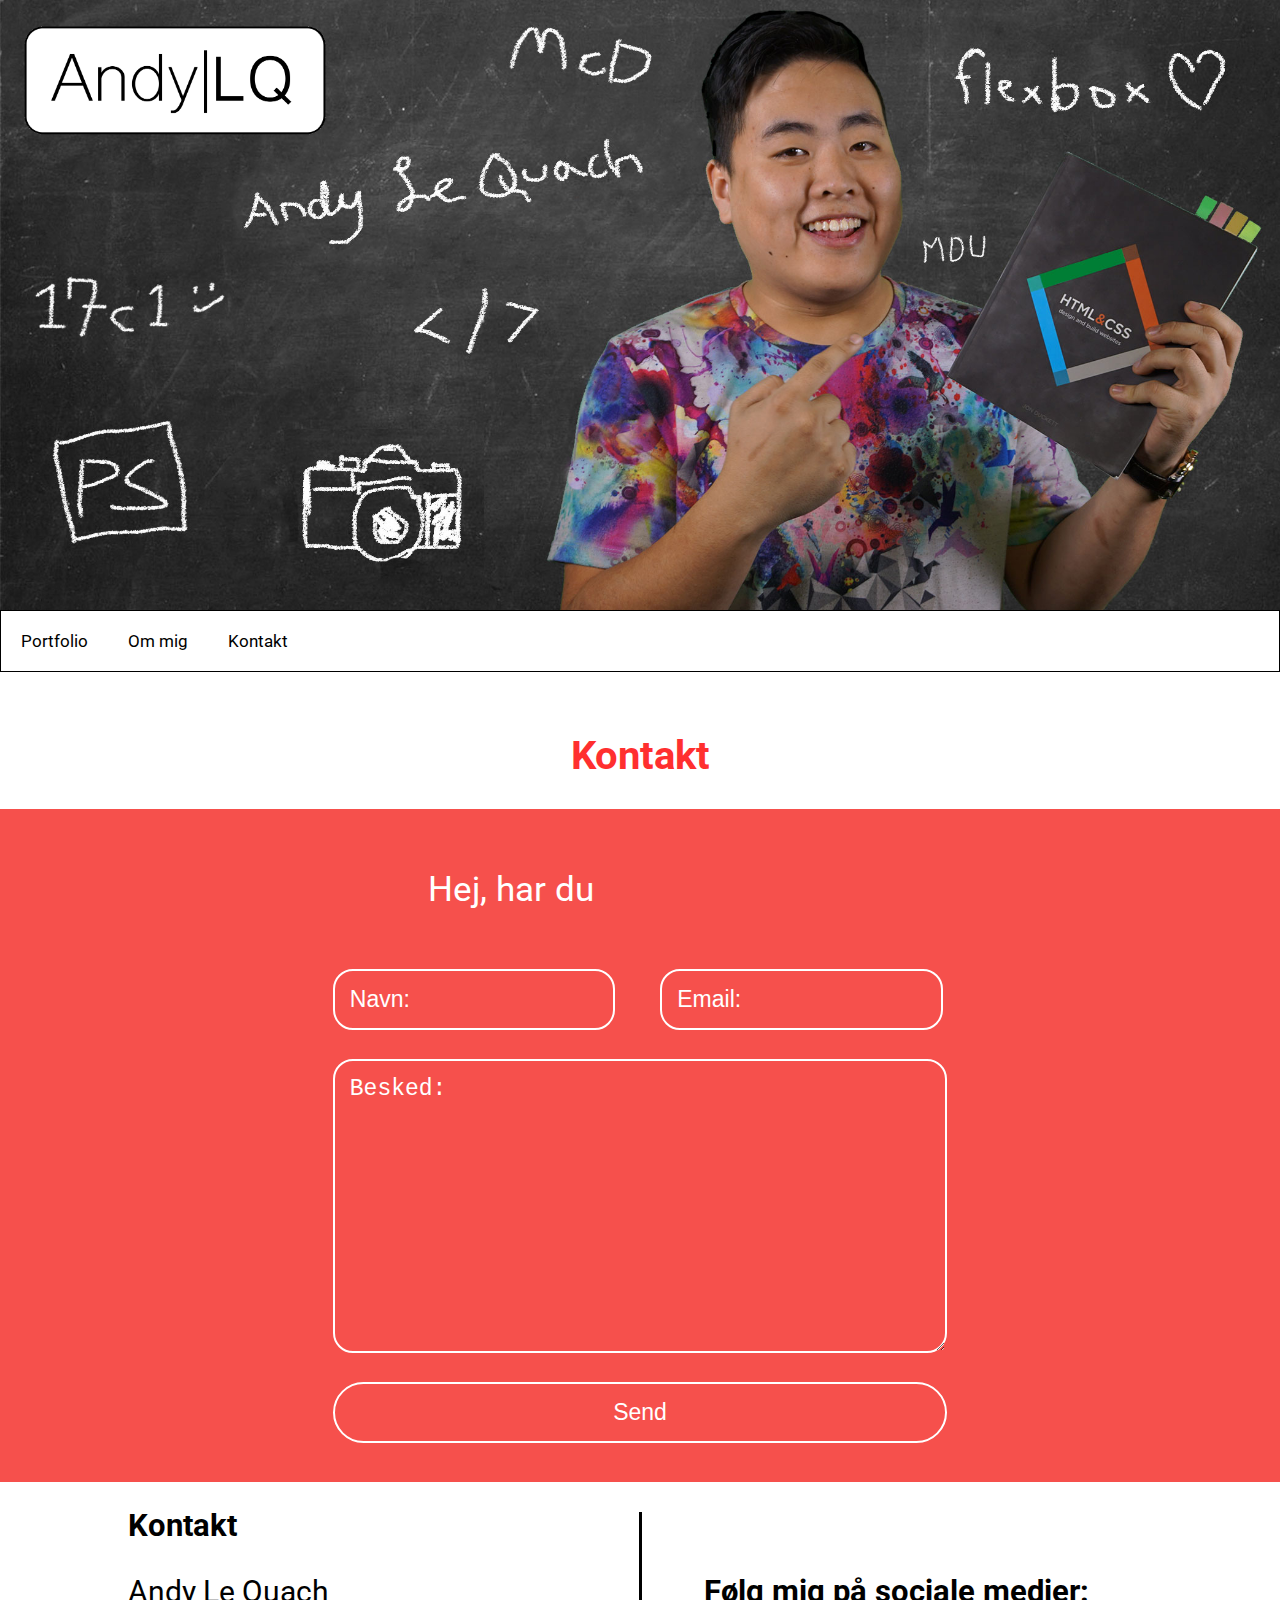
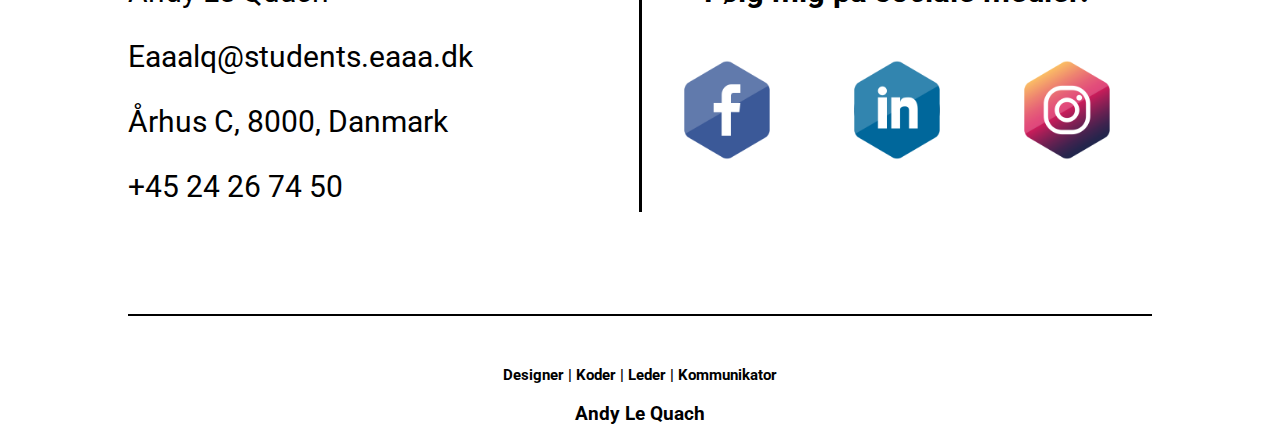
<file: kontakt.html>
<!DOCTYPE html>
<html lang="da">

<head>
    <meta charset="utf-8">
    <title>Portfolio - Multimediedesign - Andy Le Quach</title>
    <link rel="stylesheet" type="text/css" href="css/style.css">
    <link href="https://fonts.googleapis.com/css?family=Roboto:100" rel="stylesheet">
    <meta name="viewport" content="width=device-width, initial-scale=1.0">
    <link rel="icon" href="/images/titelicon2.png">
</head>

<body>

    <header>
        <a href="index.html">
<img src="images/Logo.png" alt="Logo" class="logo">
        
        </a>



    </header>
  <nav class="topnav" id="myTopnav">
        <a href="index.html" class="menuting menutop">Portfolio</a>
        <a href="ommig.html" class="menuting">Om mig</a>
        <a href="kontakt.html" class="menuting">Kontakt</a>
        <a href="javascript:void(0);" style="font-size:15px;" class="icon" onclick="myFunction()">
            <div class="container" onclick="myFunction2(this)">
                <div class="bar1"></div>
                <div class="bar2"></div>
                <div class="bar3"></div>
            </div>

        </a>
    </nav>
        
        

    <section class="overskrift">
        <h2 id="red" class="kontaktstor"> Kontakt</h2>

    </section>

<!-- KONTAKT MIG START-->

    <section class="redbackground">
 

<!--IDE FRA COMPETA START-->

<div class="skifttak hvid">
    Hej, har du&nbsp;
    <div class="skiftes">
        <span>spørgsmål?</span>
        <span>kommentarer?</span>
        <span>chit chat?</span>
        <span>noget du vil dele?</span>
        
    </div>    
</div>

<!--IDE FRA COMPETA SLUT-->
<br>

        <form class="form" action="mailto:eaaalq@students.eaaa.dk" method="post" enctype="text/plain">
            <section class="bla">
                <input type="text" name="name" placeholder="Navn:">
                <br id="brr"><div class="woops"></div>
                <input type="text" name="email" placeholder="Email:">
            </section>
           <br>
            <textarea name="comments" rows="10" placeholder="Besked:"></textarea>
            <br>
            <input type="submit" value="Send" id="formknap">
          <br>

        </form>
   
     
    </section>

<!-- KONTAKT MIG SLUT-->
  
<!-- KONTAKT INFO START -->
   
    <div class="kontaktcontainer">

        <section class="kontaktkid kontaktinfo">
            <h1 class=" overskrift">Kontakt</h1>
            <p>Andy Le Quach</p>
            <a href="mailto:Eaaalq@students.eaaa.dk"><p>Eaaalq@students.eaaa.dk</p></a>
            <p>Århus C, 8000, Danmark</p>
            <a href ="tel:004524267450"><p>+45 24 26 74 50</p></a>


        </section>
        
<!-- KONTAKT INFO SLUT -->
        
        <div class="vl"></div>

        <hr class="hr">
         
<!-- SOCIALICONS START -->

         <section class="kontaktkid socialcontainer">
        <h3 class="kontaktstor overskrift" >Følg mig på sociale medier:</h3>
        
       
        <a href="https://www.facebook.com/AndyLQ" target="_blank" class="socialkid">
        <img src="images/faceicon.png" alt="Icon Facebook" >
            </a>
        <a href="https://www.linkedin.com/in/andy-le-quach-a5851914a/" target="_blank" class="socialkid">
        <img src="images/linkicon.png" alt="Icon LinkedIn" >
            </a>
        <a href="https://www.instagram.com/andylq/?hl=da" target="_blank" class="socialkid">
        <img src="images/instaicon.png" alt="Icon Instagram" >
            </a>


        </section>


<!-- SOCIALICONS SLUT -->

    </div>
    



 <footer>
        <hr>

        <h4>Designer | Koder | Leder | Kommunikator</h4>

        <h3>Andy Le Quach</h3>
    </footer>


    <script>
        /*Fra w3schools start*/
        function myFunction() {
            var x = document.getElementById("myTopnav");
            if (x.className === "topnav") {
                x.className += " responsive";
            } else {
                x.className = "topnav";
            }
        }

        function myFunction2(x) {
            x.classList.toggle("change");
        }

        /*Fra w3schools Slut*/
    </script>

</body>
</html>
</file>
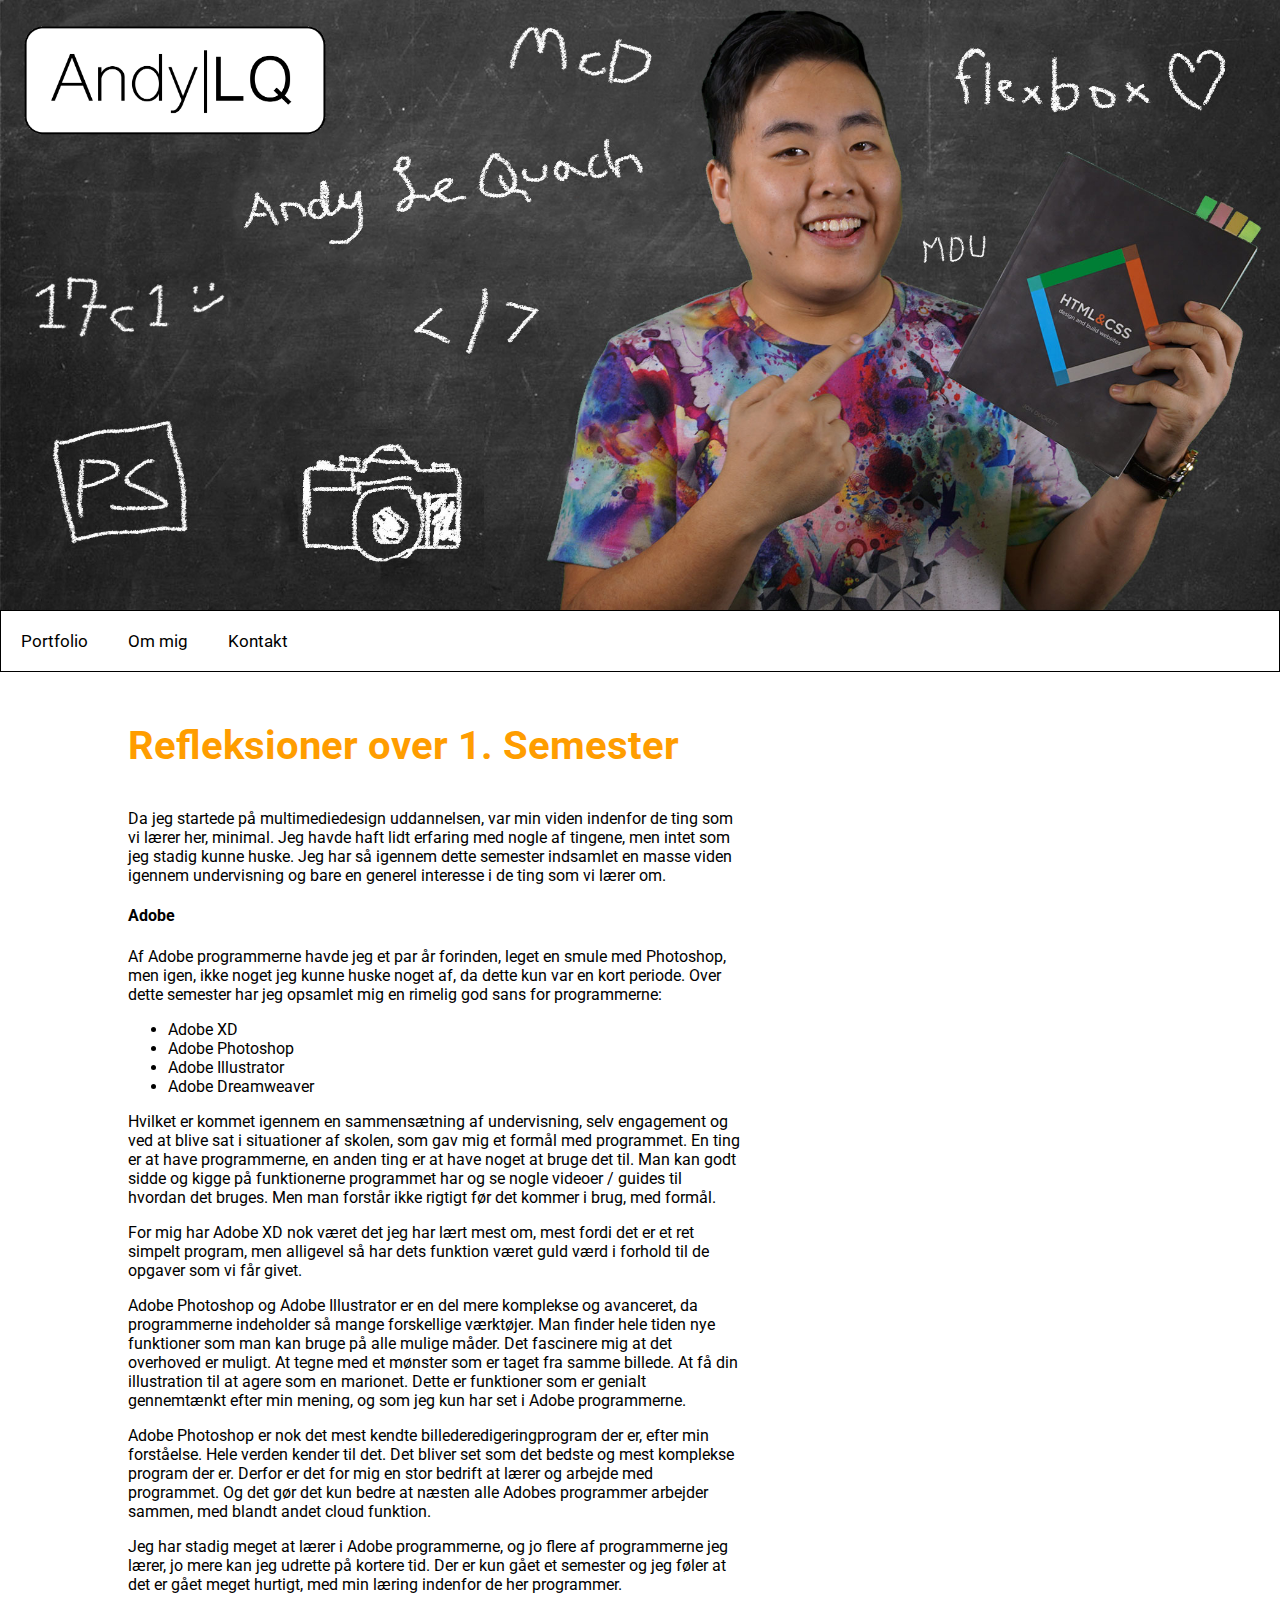
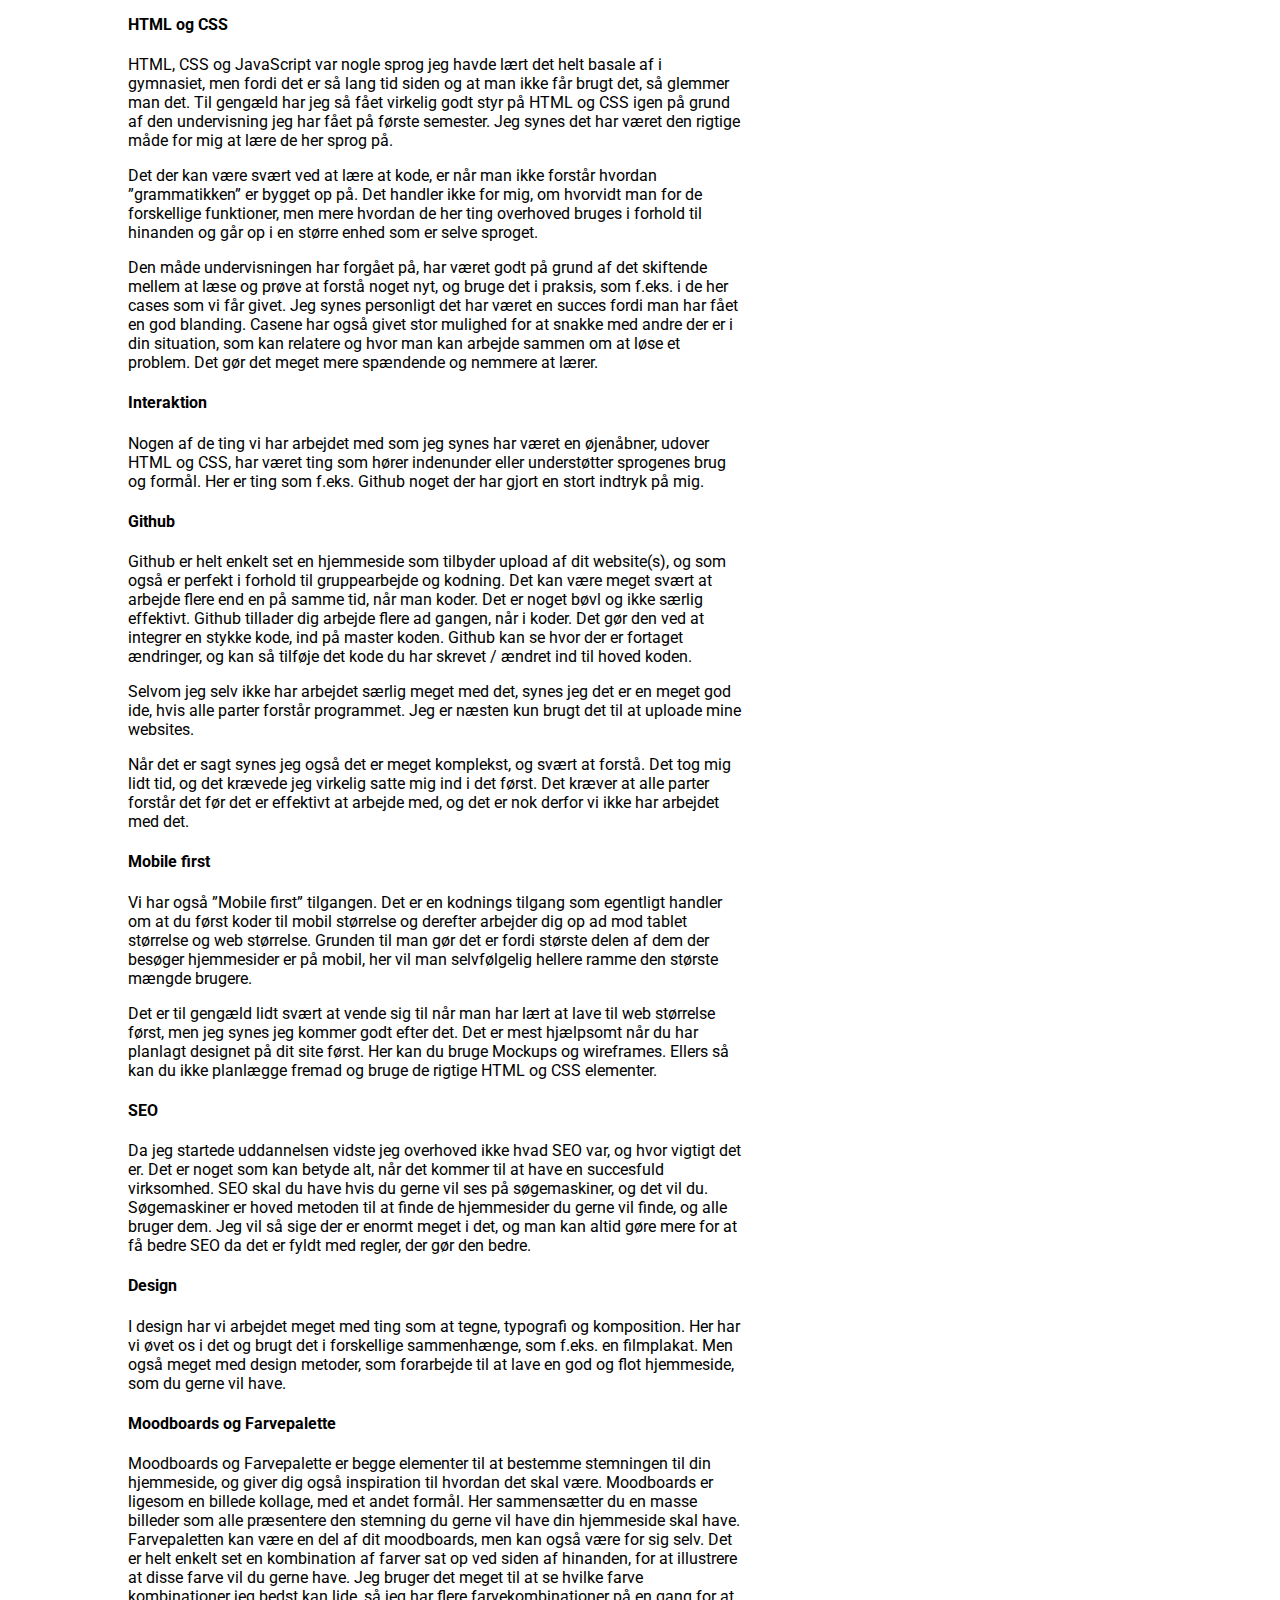
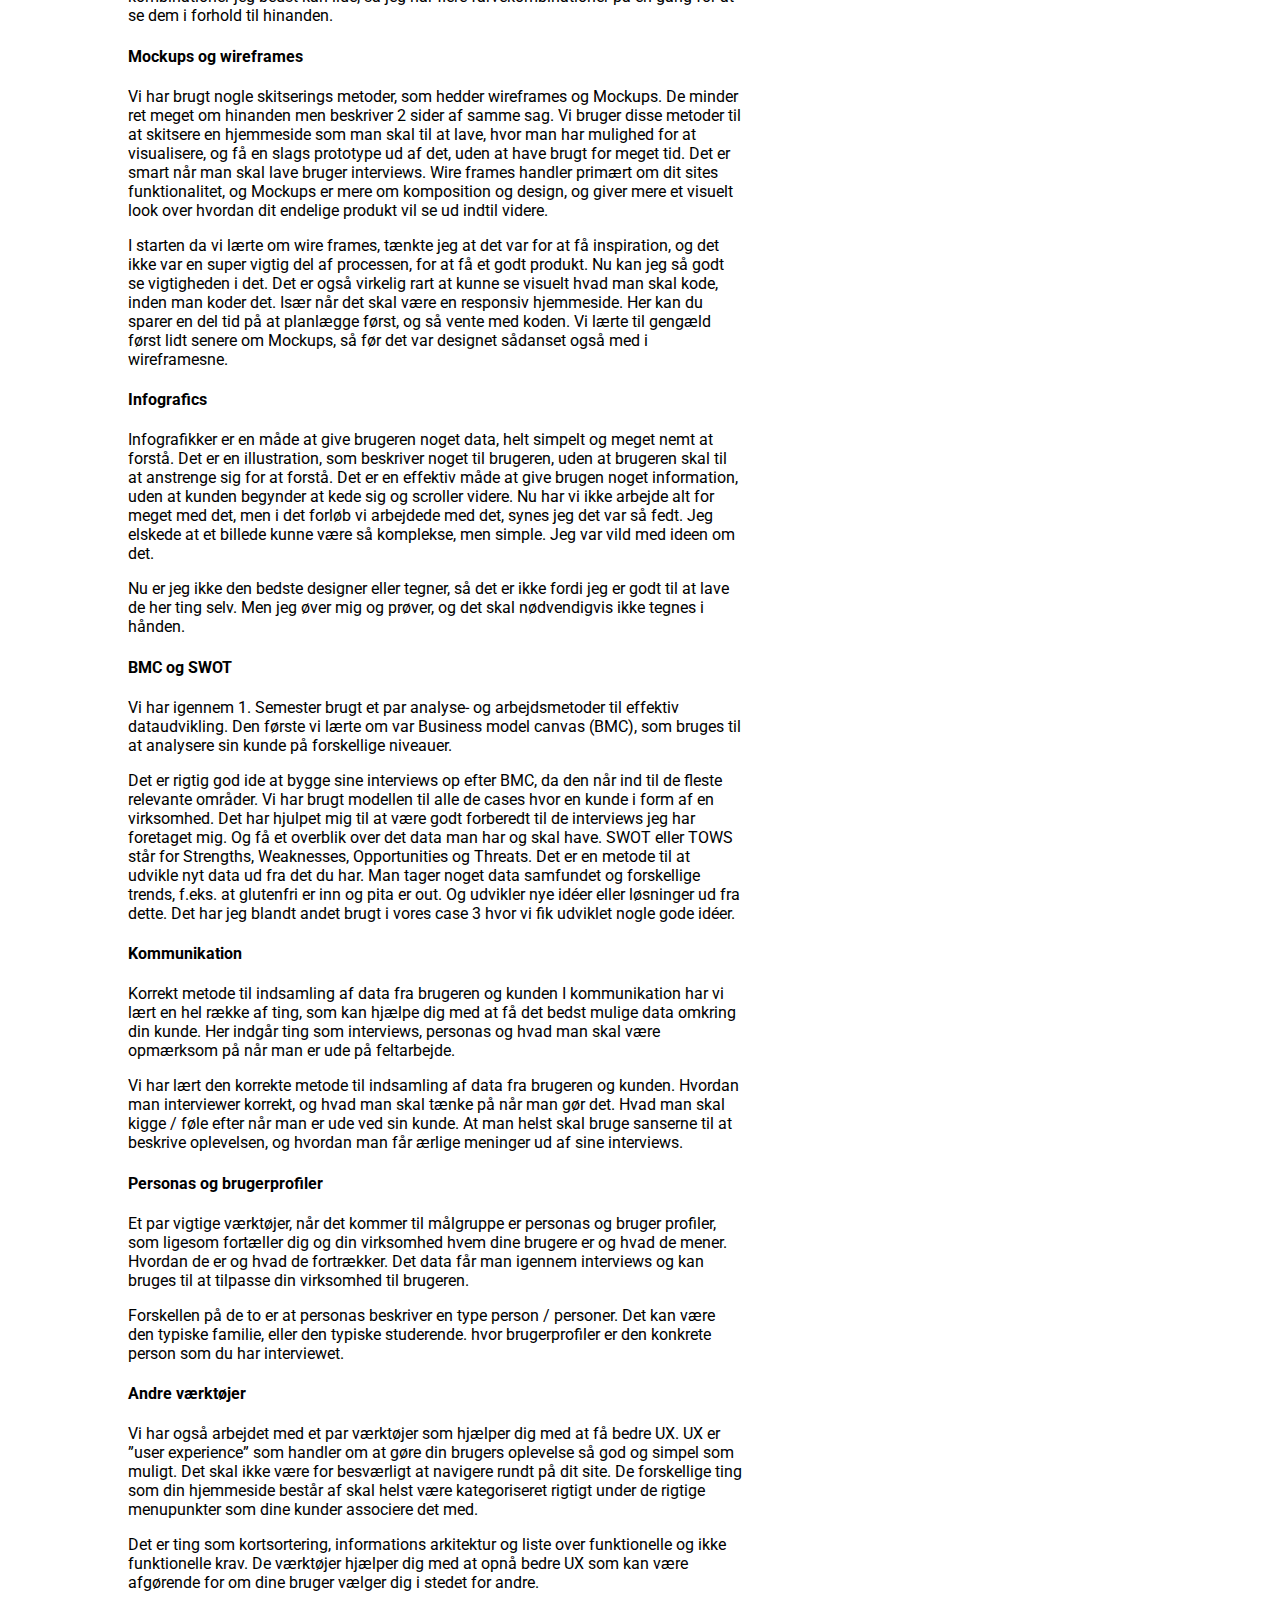
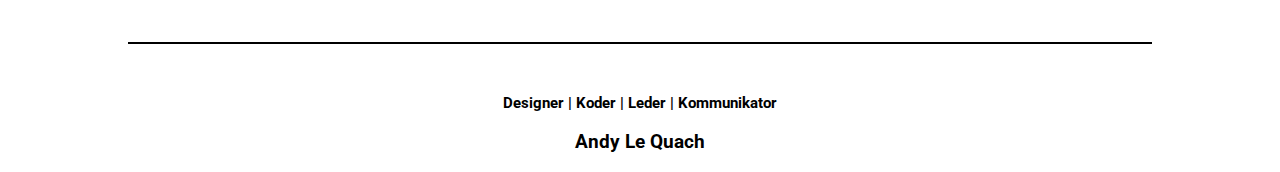
<file: reflektioner.html>
<!DOCTYPE html>
<html lang="da">

<head>
    <meta charset="utf-8">
    <title>Portfolio - Multimediedesign - Andy Le Quach</title>
    <link rel="stylesheet" type="text/css" href="css/style.css">
    <link href="https://fonts.googleapis.com/css?family=Roboto:100" rel="stylesheet">
    <meta name="viewport" content="width=device-width, initial-scale=1.0">
    <link rel="icon" href="/images/titelicon2.png">
</head>

<body>

    <header>
        <a href="index.html">
<img src="images/Logo.png" alt="Logo" class="logo">
        
        </a>



    </header>

   <nav class="topnav" id="myTopnav">
        <a href="index.html" class="menuting menutop">Portfolio</a>
        <a href="ommig.html" class="menuting">Om mig</a>
        <a href="kontakt.html" class="menuting">Kontakt</a>
        <a href="javascript:void(0);" style="font-size:15px;" class="icon" onclick="myFunction()">
            <div class="container" onclick="myFunction2(this)">
                <div class="bar1"></div>
                <div class="bar2"></div>
                <div class="bar3"></div>
            </div>

        </a>
    </nav>
        
        <section class="artikel4">
        <article class="refleksion">
        <h3 class="orange">Refleksioner over 1. Semester</h3>
<p>
Da jeg startede på multimediedesign uddannelsen, var min viden indenfor de ting som vi lærer her, minimal. Jeg havde haft lidt erfaring med nogle af tingene, men intet som jeg stadig kunne huske. Jeg har så igennem dette semester indsamlet en masse viden igennem undervisning og bare en generel interesse i de ting som vi lærer om.</p>

<h4>Adobe</h4>
<p>Af Adobe programmerne havde jeg et par år forinden, leget en smule med Photoshop, men igen, ikke noget jeg kunne huske noget af, da dette kun var en kort periode.  Over dette semester har jeg opsamlet mig en rimelig god sans for programmerne:</p>
    <ul>
<li>Adobe XD</li>
<li>Adobe Photoshop</li>
<li>Adobe Illustrator</li>
<li>Adobe Dreamweaver</li>
</ul>
<p>Hvilket er kommet igennem en sammensætning af undervisning, selv engagement og ved at blive sat i situationer af skolen, som gav mig et formål med programmet. En ting er at have programmerne, en anden ting er at have noget at bruge det til. Man kan godt sidde og kigge på funktionerne programmet har og se nogle videoer / guides til hvordan det bruges. Men man forstår ikke rigtigt før det kommer i brug, med formål.</p>

<p>For mig har Adobe XD nok været det jeg har lært mest om, mest fordi det er et ret simpelt program, men alligevel så har dets funktion været guld værd i forhold til de opgaver som vi får givet. </p>

<p>Adobe Photoshop og Adobe Illustrator er en del mere komplekse og avanceret, da programmerne indeholder så mange forskellige værktøjer. 
Man finder hele tiden nye funktioner som man kan bruge på alle mulige måder. Det fascinere mig at det overhoved er muligt. At tegne med et mønster som er taget fra samme billede. At få din illustration til at agere som en marionet. Dette er funktioner som er genialt gennemtænkt efter min mening, og som jeg kun har set i Adobe programmerne.</p>

<p>Adobe Photoshop er nok det mest kendte billederedigeringprogram der er, efter min forståelse. Hele verden kender til det. Det bliver set som det bedste og mest komplekse program der er. Derfor er det for mig en stor bedrift at lærer og arbejde med programmet. Og det gør det kun bedre at næsten alle Adobes programmer arbejder sammen, med blandt andet cloud funktion. </p>

<p>Jeg har stadig meget at lærer i Adobe programmerne, og jo flere af programmerne jeg lærer, jo mere kan jeg udrette på kortere tid. Der er kun gået et semester og jeg føler at det er gået meget hurtigt, med min læring indenfor de her programmer.</p>

<h4>HTML og CSS</h4>

<p>HTML, CSS og JavaScript var nogle sprog jeg havde lært det helt basale af i gymnasiet, men fordi det er så lang tid siden og at man ikke får brugt det, så glemmer man det. Til gengæld har jeg så fået virkelig godt styr på HTML og CSS igen på grund af den undervisning jeg har fået på første semester. Jeg synes det har været den rigtige måde for mig at lære de her sprog på. </p>

<p>Det der kan være svært ved at lære at kode, er når man ikke forstår hvordan ”grammatikken” er bygget op på. Det handler ikke for mig, om hvorvidt man for de forskellige funktioner, men mere hvordan de her ting overhoved bruges i forhold til hinanden og går op i en større enhed som er selve sproget. </p>

<p>Den måde undervisningen har forgået på, har været godt på grund af det skiftende mellem at læse og prøve at forstå noget nyt, og bruge det i praksis, som f.eks. i de her cases som vi får givet. Jeg synes personligt det har været en succes fordi man har fået en god blanding. Casene har også givet stor mulighed for at snakke med andre der er i din situation, som kan relatere og hvor man kan arbejde sammen om at løse et problem. Det gør det meget mere spændende og nemmere at lærer.</p>

<h4>Interaktion</h4>

<p>Nogen af de ting vi har arbejdet med som jeg synes har været en øjenåbner, udover HTML og CSS, har været ting som hører indenunder eller understøtter sprogenes brug og formål. Her er ting som f.eks. Github noget der har gjort en stort indtryk på mig.</p>

<h4>Github</h4>

<p>Github er helt enkelt set en hjemmeside som tilbyder upload af dit website(s), og som også er perfekt i forhold til gruppearbejde og kodning. Det kan være meget svært at arbejde flere end en på samme tid, når man koder. Det er noget bøvl og ikke særlig effektivt. Github tillader dig arbejde flere ad gangen, når i koder. Det gør den ved at integrer en stykke kode, ind på master koden. Github kan se hvor der er fortaget ændringer, og kan så tilføje det kode du har skrevet / ændret ind til hoved koden.</p>

<p>Selvom jeg selv ikke har arbejdet særlig meget med det, synes jeg det er en meget god ide, hvis alle parter forstår programmet. Jeg er næsten kun brugt det til at uploade mine websites. </p>

<p>Når det er sagt synes jeg også det er meget komplekst, og svært at forstå. Det tog mig lidt tid, og det krævede jeg virkelig satte mig ind i det først. Det kræver at alle parter forstår det før det er effektivt at arbejde med, og det er nok derfor vi ikke har arbejdet med det.</p>

<h4>Mobile first</h4>
<p>Vi har også ”Mobile first” tilgangen. Det er en kodnings tilgang som egentligt handler om at du først koder til mobil størrelse og derefter arbejder dig op ad mod tablet størrelse og web størrelse. Grunden til man gør det er fordi største delen af dem der besøger hjemmesider er på mobil, her vil man selvfølgelig hellere ramme den største mængde brugere.  </p>

<p>Det er til gengæld lidt svært at vende sig til når man har lært at lave til web størrelse først, men jeg synes jeg kommer godt efter det. Det er mest hjælpsomt når du har planlagt designet på dit site først. Her kan du bruge Mockups og wireframes. Ellers så kan du ikke planlægge fremad og bruge de rigtige HTML og CSS elementer.</p>

<h4>SEO</h4>

<p>Da jeg startede uddannelsen vidste jeg overhoved ikke hvad SEO var, og hvor vigtigt det er. Det er noget som kan betyde alt, når det kommer til at have en succesfuld virksomhed. SEO skal du have hvis du gerne vil ses på søgemaskiner, og det vil du. Søgemaskiner er hoved metoden til at finde de hjemmesider du gerne vil finde, og alle bruger dem.
Jeg vil så sige der er enormt meget i det, og man kan altid gøre mere for at få bedre SEO da det er fyldt med regler, der gør den bedre.</p>

<h4>Design</h4>
<p>I design har vi arbejdet meget med ting som at tegne, typografi og komposition. Her har vi øvet os i det og brugt det i forskellige sammenhænge, som f.eks. en filmplakat. Men også meget med design metoder, som forarbejde til at lave en god og flot hjemmeside, som du gerne vil have.</p>

<h4>Moodboards og Farvepalette</h4>

<p>Moodboards og Farvepalette er begge elementer til at bestemme stemningen til din hjemmeside, og giver dig også inspiration til hvordan det skal være. Moodboards er ligesom en billede kollage, med et andet formål. Her sammensætter du en masse billeder som alle præsentere den stemning du gerne vil have din hjemmeside skal have. 
Farvepaletten kan være en del af dit moodboards, men kan også være for sig selv. Det er helt enkelt set en kombination af farver sat op ved siden af hinanden, for at illustrere at disse farve vil du gerne have. Jeg bruger det meget til at se hvilke farve kombinationer jeg bedst kan lide, så jeg har flere farvekombinationer på en gang for at se dem i forhold til hinanden.</p>

<h4>Mockups og wireframes</h4>

<p>Vi har brugt nogle skitserings metoder, som hedder wireframes og Mockups. De minder ret meget om hinanden men beskriver 2 sider af samme sag. Vi bruger disse metoder til at skitsere en hjemmeside som man skal til at lave, hvor man har mulighed for at visualisere, og få en slags prototype ud af det, uden at have brugt for meget tid. Det er smart når man skal lave bruger interviews. Wire frames handler primært om dit sites funktionalitet, og Mockups er mere om komposition og design, og giver mere et visuelt look over hvordan dit endelige produkt vil se ud indtil videre. </p>
 
<p>I starten da vi lærte om wire frames, tænkte jeg at det var for at få inspiration, og det ikke var en super vigtig del af processen, for at få et godt produkt. Nu kan jeg så godt se vigtigheden i det. Det er også virkelig rart at kunne se visuelt hvad man skal kode, inden man koder det. Især når det skal være en responsiv hjemmeside. Her kan du sparer en del tid på at planlægge først, og så vente med koden. Vi lærte til gengæld først lidt senere om Mockups, så før det var designet sådanset også med i wireframesne. </p>

<h4>Infografics</h4>

<p>Infografikker er en måde at give brugeren noget data, helt simpelt og meget nemt at forstå. Det er en illustration, som beskriver noget til brugeren, uden at brugeren skal til at anstrenge sig for at forstå. Det er en effektiv måde at give brugen noget information, uden at kunden begynder at kede sig og scroller videre.
Nu har vi ikke arbejde alt for meget med det, men i det forløb vi arbejdede med det, synes jeg det var så fedt. Jeg elskede at et billede kunne være så komplekse, men simple. Jeg var vild med ideen om det. </p>

<p>Nu er jeg ikke den bedste designer eller tegner, så det er ikke fordi jeg er godt til at lave de her ting selv. Men jeg øver mig og prøver, og det skal nødvendigvis ikke tegnes i hånden.</p>

<h4>BMC og SWOT</h4>
<p>Vi har igennem 1. Semester brugt et par analyse- og arbejdsmetoder til effektiv dataudvikling. Den første vi lærte om var Business model canvas (BMC), som bruges til at analysere sin kunde på forskellige niveauer. </p>

<p>Det er rigtig god ide at bygge sine interviews op efter BMC, da den når ind til de fleste relevante områder. Vi har brugt modellen til alle de cases hvor en kunde i form af en virksomhed. Det har hjulpet mig til at være godt forberedt til de interviews jeg har foretaget mig. Og få et overblik over det data man har og skal have.
SWOT eller TOWS står for Strengths, Weaknesses, Opportunities og Threats. Det er en metode til at udvikle nyt data ud fra det du har. Man tager noget data samfundet og forskellige trends, f.eks. at glutenfri er inn og pita er out. Og udvikler nye idéer eller løsninger ud fra dette. Det har jeg blandt andet brugt i vores case 3 hvor vi fik udviklet nogle gode idéer.</p>

<h4>Kommunikation</h4>

<p>Korrekt metode til indsamling af data fra brugeren og kunden I kommunikation har vi lært en hel række af ting, som kan hjælpe dig med at få det bedst mulige data omkring din kunde. Her indgår ting som interviews, personas og hvad man skal være opmærksom på når man er ude på feltarbejde.</p>

<p>Vi har lært den korrekte metode til indsamling af data fra brugeren og kunden. Hvordan man interviewer korrekt, og hvad man skal tænke på når man gør det. Hvad man skal kigge / føle efter når man er ude ved sin kunde. At man helst skal bruge sanserne til at beskrive oplevelsen, og hvordan man får ærlige meninger ud af sine interviews.</p>

<h4>Personas og brugerprofiler</h4>

<p>Et par vigtige værktøjer, når det kommer til målgruppe er personas og bruger profiler, som ligesom fortæller dig og din virksomhed hvem dine brugere er og hvad de mener. Hvordan de er og hvad de fortrækker. Det data får man igennem interviews og kan bruges til at tilpasse din virksomhed til brugeren.</p>

<p>Forskellen på de to er at personas beskriver en type person / personer. Det kan være den typiske familie, eller den typiske studerende. hvor brugerprofiler er den konkrete person som du har interviewet.</p>

<h4>Andre værktøjer</h4>

<p>Vi har også arbejdet med et par værktøjer som hjælper dig med at få bedre UX. UX er ”user experience” som handler om at gøre din brugers oplevelse så god og simpel som muligt. Det skal ikke være for besværligt at navigere rundt på dit site. De forskellige ting som din hjemmeside består af skal helst være kategoriseret rigtigt under de rigtige menupunkter som dine kunder associere det med.</p>

<p>Det er ting som kortsortering, informations arkitektur og liste over funktionelle og ikke funktionelle krav. De værktøjer hjælper dig med at opnå bedre UX som kan være afgørende for om dine bruger vælger dig i stedet for andre.</p>

        
       </article> 
       
       </section>
        
        
 <footer>
        <hr>

        <h4>Designer | Koder | Leder | Kommunikator</h4>

        <h3>Andy Le Quach</h3>
    </footer>


    <script>
        /*Fra w3schools start*/
        function myFunction() {
            var x = document.getElementById("myTopnav");
            if (x.className === "topnav") {
                x.className += " responsive";
            } else {
                x.className = "topnav";
            }
        }

        function myFunction2(x) {
            x.classList.toggle("change");
        }

        /*Fra w3schools Slut*/
    </script>

</body>
</html>
</file>
<file: css/style.css>
/*ALL START*/

* {
    box-sizing: border-box;
}

body {
    margin: 0;
    font-family: 'Roboto', sans-serif;
}


.hvid {
    color: white;
}

.stortekst {
    font-size: 40px;
}

.overskrift {
    margin: auto;
    text-align: center;
}

.green {
    color: #21C152;
}

.overskrift2 {
    font-size: 15px;
}


/*ALL SLUT*/

/*HEADER START*/

header {
    background-image: url("../images/Headerpic.jpg");
    background-position: left top;
    background-size: 100%;
    background-repeat: no-repeat;
    height: auto;
    min-height: 200px;
}

.logo {
    width: 40%;
    height: auto;
    margin: 15px;
}

.menuting {
    display: block;
    margin: 10px;

}

.topnav {
    border-bottom: 2px black solid;

}



/*HEADER SLUT*/

/*PORTFOLIO START*/

#gul {
    color: #FFCF03;
}

.op {
    color: white;
    background-color: #FFCF03;
    position: absolute;
    bottom: 0;
    right: 0;
    width: 100%;
    border-radius: 7px;
}

.seminblog2 {
 display: block;
    width: 60%;
    margin: auto;
    margin-bottom: 50px;
}


.seminblog2 {
 display: block;
    width: 60%;
    margin: auto;
    margin-bottom: 50px;
}


.containerforside a {
    text-decoration: none;
}

.seminblog {
 height: auto;
    width: 100%;
}

.containerforside {
    display: flex;
    width: 90%;
    margin: auto;
    flex-direction: column;
}

.mereomcontainer {
    display: flex;
    flex-direction: column;
}

.mereomcontainer article {
    flex: 1;
}


.kidforside {
    width: 500px;
    margin: auto;
    border: 2px #FFCF03 solid;
    border-radius: 10px;
    margin-top: 30px;
    margin-bottom: 30px;
    height: 500px;
    position: relative;
}

.kidforside:hover {
    background-color: #FFCF03;
}

.kidforside:hover img {
    transform: scale(1.1);

}

.kidforside img {
    margin: auto;
    width: 80%;
    display: block;
    margin-top: 30px;
    margin-bottom: 30px;
    transition: all .2s ease-in-out;
}

.kidforside p {
    text-align: center;
    display: block;
}

#toej {
    margin-top: 30%;
}

/*PORTFOLIO SLUT*/

/*OM MIG START*/

.noundermargin {
    margin-bottom: 0;
}

.migbillede {
    width: 100%;
    border-radius: 13px;
    margin: auto;
    display: block;
    margin-top: 50px;
    flex: 1;
    border: #21C152 2px solid;
}

.ommigcontainer {
    display: flex;
    margin: auto;
    width: 80%;
    flex-direction: column;
}

.cv {
    flex: 1;
}

.hentcvknap {
    display: block;
    margin: auto;
    width: 60%;
    margin-top: 30px;
}


.hvemcontainer {
    display: flex;
    width: 80%;
    margin: auto;
    flex-direction: column;
}

.hvemkid {
    flex: 1;
    width: 100%;
    margin: auto;
}

.hvempic {
    width: 80%;
    margin: auto;
    display: block;
    margin-top: 30px;
}

.hvemoverskrift {
    font-size: 25px;
    text-align: center;
    margin-top: 30px;
}

.hvemtekst {
    font-size: 15px;
    line-height: 25px;
}

article .hvemtekst {
    width: 80%;
    margin: auto;
}

.mereom {
    font-size: 40px;
    margin-bottom: 50px;
}

.icon1 {
    width: 10%;
    height: auto;
    display: block;
    margin: auto;
    margin-top: 30px;
    margin-bottom: 30px;
    display: none;
}

.minejobs {
    font-size: 25px;
    margin: 30px 0;
}

.mereom1img {
    width: 60%;
    display: block;
    margin: auto;
    margin-bottom: 60px;
}


/*SKILLBAR STUFF START*/

.skillcontainer {
    display: flex;
    width: 80%;
    margin: auto;
    flex-direction: column;
}

.skill1,
.skill2 {
    flex: 1;
}

.skillbar {
    width: 100%;
    background-color: #ddd;
    border-radius: 5px;

}

.skills {
    text-align: right;
    padding-right: 20px;
    line-height: 30px;
    color: white;
    border-radius: 5px;
}


.htmlogcss {
    width: 75%;
    background-color: #21C152;
}

.js {
    width: 5%;
    background-color: #21C152;
}

.photoshop {
    width: 55%;
    background-color: #21C152;
}

.illustrator {
    width: 55%;
    background-color: #21C152;
}

.xd {
    width: 90%;
    background-color: #21C152;
}

.wordpress {
    width: 60%;
    background-color: #21C152;
}

.id {
    width: 15%;
    background-color: #21C152;
}

.fun {
    width: 95%;
    background-color: #21C152;
}

.bored {
    width: 100%;
    background-color: #21C152;
    animation: infinite 0.5s;
    animation-name: bored;
}

@keyframes bored {
    0% {
        background-color: red;
    }
    20% {
        background-color: pink;
    }
    40% {
        background-color: #11c6f3;
    }
    60% {
        background-color: lime;
    }
    80% {
        background-color: yellow;
    }
    100% {
        background-color: orange;
    }

    0% {
        transform: translate(1px, 1px) rotate(0deg);
    }
    10% {
        transform: translate(-1px, -2px) rotate(-1deg);
    }
    20% {
        transform: translate(-3px, 0px) rotate(1deg);
    }
    30% {
        transform: translate(3px, 2px) rotate(0deg);
    }
    40% {
        transform: translate(1px, -1px) rotate(1deg);
    }
    50% {
        transform: translate(-1px, 2px) rotate(-1deg);
    }
    60% {
        transform: translate(-3px, 1px) rotate(0deg);
    }
    70% {
        transform: translate(3px, 1px) rotate(-1deg);
    }
    80% {
        transform: translate(-1px, -1px) rotate(1deg);
    }
    90% {
        transform: translate(1px, 2px) rotate(0deg);
    }
    100% {
        transform: translate(1px, -2px) rotate(-1deg);
    }
}



.skillting {
    width: 100%;
    display: block;
    margin: auto;
    font-weight: bold;

}

.skillting h3 {
    width: 80%;
    display: block;
    margin: auto;
    margin-top: 50px;
    margin-bottom: 30px;
}

.skillting h3 {
    text-align: left;
}




/*SKILLBAR STUFF SLUT*/

/*OM MIG SLUT*/

/*KONTAKT START*/

#red {
    color: #FF2F2F;
}

.overskrift #red {
    padding: 30px;
    font-size: 40px;
}

.kontaktstor {
    display: inline-block;
    font-size: 31px;
}


.redbackground {
    background-color: #f6504c;
    padding-bottom: 20px;


}

.redbackground h3 {
    padding-top: 30px;
    margin-bottom: 30px;
    display: block;

}

.form {
    margin-bottom: 30px;
}

.form input {
    display: block;
    background-color: #f6504c;
    border: white 2px solid;
    border-radius: 20px;
    padding: 15px;
    margin: auto;
    width: 80%;
    color: white;
    font-size: 23px;
    margin-bottom: 10px;

}

.form textarea {
    display: block;
    margin: auto;
    background-color: #f6504c;
    border: white solid 2px;
    border-radius: 20px;
    padding: 15px;
    width: 80%;
    color: white;
    font-size: 23px;
    margin-bottom: 10px;
}

#formknap {
    border-radius: 45px;
    width: 60%;
    margin-bottom: 10px;
    display: block;
}

input::placeholder ,
textarea::placeholder {
    color: white;
}

.hr {
    width: 80%;
    margin: auto;
    margin-top: 50px;
    margin-bottom: 50px;
    border: black thin solid;
}

.kontaktcontainer {
    display: flex;
    flex-direction: column;
    margin: 30px 0;
}

.kontaktkid {
    flex: 1;
}


.socialcontainer {
    display: flex;
    flex-direction: column;
    width: 80%;
    margin: auto;
}

.socialkid {
    flex: 1;
    align-self: center;
    margin: auto;
    margin-bottom: 40px;
}

.kontaktinfo {
    width: 80%;
    display: block;
    margin: auto;
    text-align: center;
}

.socialcontainer h3 {
    margin-bottom: 30px;
}

.kontaktinfo p {
    color: black;
}

.kontaktinfo a {
    text-decoration: none;
    transition: .3s;
}

.kontaktinfo a:hover {
    font-size: 20px;
}

.kontaktcontainer h3 {
    margin-bottom: 50px;
}

.kontaktinfo h1 {
    display: inline-block;
    font-size: 31px;
}


/*IDE FRA COMPETA START  -link-*/

.skifttak {


    font-size: 25px;
    width: 80%;
    padding: 30px 0px;
    margin: auto;
    padding-left: 15%;

}

.skiftes {
    display: inline-block;
}


.skiftes span:nth-child(2) {
    animation-delay: 3s;
    color: white;
}

.skiftes span:nth-child(3) {
    animation-delay: 6s;
    color: white;
}

.skiftes span:nth-child(4) {
    animation-delay: 9s;
    color: white;
}

.skiftes span {
    position: absolute;
    opacity: 0;
    color: white;
    animation: wowowow 12s linear infinite 0s;
}

@keyframes wowowow {
    0% {
        opacity: 0;
    }
    2% {
        opacity: 0;
        -webkit-transform: translateY(-55px);
    }
    5% {
        opacity: 1;
        -webkit-transform: translateY(-25px);
    }
    17% {
        opacity: 1;
        -webkit-transform: translateY(-25px);
    }
    20% {
        opacity: 0;
        -webkit-transform: translateY(5px);
    }
    80% {
        opacity: 0;
    }
    100% {
        opacity: 0;
    }
}

/*IDE FRA COMPETA SLUT*/

/*KONTAKT SLUT*/

/*OPGAVESIDEN START*/

.orange {
    color: #FF9D00;
}

.opgavefakta {

    font-size: 20px;
    margin-top: 5px;
}

.opgavefaktabox {
    width: 80%;
    padding: 20px;
    position: static;
    background-color: #FF9D00;
    right: 3%;
    color: white;
    margin: auto;

}

.opgavefaktabox p {
    font-size: 14px;
}

.faktabox {
    width: 100%;
    display: block;
    margin: auto;
    margin-top: 30px;
}



.opgaven {
    width: 100%;
    display: block;
    line-height: 25px;
}

.artiklen {
    width: 80%;
    display: block;
    margin: auto;
}

.opgavebilleder {
    width: 80%;
    height: auto;
    display: block;
    margin: auto;
}

.opgaveoverskrift {
    font-size: 50px;

}

.opgaven img {
    margin: 30px 0;
}


.opgavefaktabox a:visited {
    color: white;
}

.opgavefaktabox a {
    text-decoration: none;
    color: white;
}

.opgavefaktabox a:hover {
    text-decoration: underline;
}


.faktaopgavebox {
    width: 100%;
    display: block;
    margin: auto;
    background-color: #FF9D00;
}

.app {
    width: 30%;
}

.refleksion {
    width: 60%;
    display: block;
}

.artikel4 {
    width: 80%;
    margin: auto;
    display: block;
    margin-top: 50px;
}

.refleksion h3 {
    font-size: 40px;
    
}


/*OPGAVESIDEN SLUT*/

/*FOOTER START*/

footer hr {
    width: 80%;
    margin: auto;
    margin-top: 50px;
    margin-bottom: 50px;
    border: black thin solid;

}

footer h4 {
    margin: auto;
    display: block;
    text-align: center;
    font-size: 15px;
}

footer h3 {

    text-align: center;
}

/*FOOTER SLUT*/

/* taget fra w3 schools START (er redigeret i af mig) (https://www.w3schools.com/howto/howto_js_topnav_responsive.asp) */

.topnav {
    overflow: hidden;
    border: thin black solid;
}

.topnav a {
    float: left;
    display: block;
    color: black;
    text-align: center;
    padding: 10px;
    text-decoration: none;
    font-size: 17px;
    height: auto;
}

.icon {
    transition: 0.3s;
}



.menutop {
    margin-top: 80px;
}



.topnav .icon {
    display: none;
}


.container {
    display: inline-block;
    cursor: pointer;
    padding: 10px;
    background-color: white;
    border-radius: 15px;


}

.bar1,
.bar2,
.bar3 {
    width: 35px;
    height: 5px;
    background-color: black;
    margin: 6px 0;
    transition: 0.4s;
}

.change .bar1 {
    -webkit-transform: rotate(-45deg) translate(-9px, 6px);
    transform: rotate(-45deg) translate(-9px, 6px);
}

.change .bar2 {
    opacity: 0;
}

.change .bar3 {
    -webkit-transform: rotate(45deg) translate(-8px, -8px);
    transform: rotate(45deg) translate(-8px, -8px);
}


/*Fra w3schools SLUT*/

/* LILLE MOBILE TIL PORTFOLIO */

@media screen and (max-width: 600px) {

    .kidforside {
        width: 90%;
        height: auto;
    }

    .op {
        position: relative;
    }

    header {
        height: auto;
    }


}

/*MOBILE fra w3 schools */

@media screen and (max-width: 768px) {

    /*Fra w3schools START*/
    .topnav a {
        display: none;
    }
    .topnav a.icon {
        float: right;
        display: block;
    }

    .topnav.responsive {
        position: relative;
    }
    .topnav.responsive .icon {
        position: absolute;
        right: 0;
        top: 0;
    }
    .topnav.responsive a {
        float: none;
        display: block;
        text-align: left;
    }

    /*Fra w3schools SLUT*/
}


/*TABLET SIZE*/

@media screen and (min-width: 767px) {


    /*  HEADER START  */
    
    .menutop {
        margin-top: 10px;
    }

    header {
        min-height: 450px;
    }

    .logo {
        width: 30%;
    }

    /*  HEADER SLUT  */
    /*PORTFOLIO START*/
    .containerforside {
        flex-direction: row;
        width: 80%;
        align-content: flex-start;
        justify-content: space-around;
        flex-wrap: wrap;

    }

    .kidforside img {
        margin: auto;
        width: 80%;
        margin-top: 30px;
    }

    .kidforside {
        width: 40%;

        margin: 15px;
        height: 320px;
    }


<<<<<<< HEAD
    
=======
>>>>>>> 0bcbb304fd4ef2752e78c50f8f456258507c57b6
    .seminblog2 {
        width: 40%;
    }


    /*PORTFOLIO SLUT */
    /* OM MIG START */
    .hentcvknap {
        width: 40%;
    }

    .minejobs {
        font-size: 35px;
    }

    .migbillede {
        width: 60%;
        margin-bottom: 50px;
        border-radius: 30px;
    }


    /* OM MIG SLUT */
    /*    KONTAKT START*/
    .form input {
        display: inline-block;
    }


    .skifttak,
    skifttak span {
        font-size: 35px;
    }

    .form input {
        margin: auto;
        width: 100%;
        margin-bottom: 10px;
        margin-top: 10px;
    }

    .form {
        width: 80%;
        margin: auto;
    }

    .form textarea {
        width: 100%;
    }

    #formknap {
        width: 60%;
        margin: auto;
        display: block;
    }

    .redbackground {
        padding-top: 30px;
    }

    .kontaktinfo {
        margin: auto;
        width: 30%;
        text-align: center;
        margin-bottom: 30px;
        font-size: 20px;

    }


    /*    KONTAKT SLUT   */
    
    /* OPGAVESIDER START */
    
    .opgavefaktabox {
        position: static;
    }

    .artiklen {
        width: 80%;
        margin-top: 30px;
    }

    .opgaven {
        width: 100%;
    }

    /* OPGAVESIDER SLUT */
}


/* STOR TABLET PORTFOLIO */

@media screen and (min-width: 900px) {

    header {
        height: 550px;
    }

    .kidforside {
        height: 350px;
    }


}


/*WEB SIZE*/

@media screen and (min-width: 1024px) {

    /*   HEADER START */
    .menutop {
        margin-top: 10px;
    }

    .topnav {
        text-align: center;
    }

    header {
        min-height: 610px;
    }

    .logo {
        width: 25%;
    }


    /*    HEADER SLUT*/
    /*PORTFOLIO START*/
    .kidforside {
        width: 25%;
        height: 300px;
    }

    .seminblog2 {
        width: 20%;
    }
    
   


    /*PORTFOLIO SLUT*/
    /* OM MIG START*/
    .ommigcontainer {
        flex-direction: row;

        width: 90%;
        margin-top: 50px;
    }

    .migbillede {
        flex: 0;
        width: 50%;
        height: auto;
        margin: 0 30px 0 0;
        align-self: center;
    }

    .cv {
        margin-left: 30px;
        width: 50%;
        margin: auto 0;

    }

    .hvemcontainer {
        flex-direction: row;
    }

    .mereomcontainer {
        flex-direction: row;
        width: 80%;
        margin: auto;
    }

    .mereomcontainer article {
        width: 40%;
    }

    .mereom {
        display: block;
    }

    .skillcontainer {
        flex-direction: row;

    }

    .skill1 {
        padding: 50px;
        padding-top: 0;

    }

    .skill2 {
        padding: 50px;

        height: 100%;
        margin-top: 0;
        margin-right: 0;
        padding-top: 0;
    }

    .skillting h3 {
        padding-left: 50px;
    }

    .hentcvknap {
        display: inline-block;
        margin: auto;
        margin-top: 50px;
        width: 30%;
        float: right;


    }

    .cvknaphent {
        margin: auto 10px 10px auto;
        display: block;
        width: 10%;
        float: right;
    }

    /* OM MIG SLUT*/
    
    
    /*KONTAKT START*/
    
    .form input {
        display: inline-block;
        width: 46%;
    }


    #brr {
        display: none;
    }

    .woops {
        display: inline-block;
        width: 6%;
    }

    .bla {
        width: 60%;
        display: block;
        margin: auto;
    }

    .form textarea {
        width: 60%;
    }

    .kontaktcontainer hr {
        display: none;
    }

    .kontaktcontainer {
        flex-direction: row;
        width: 80%;
        margin: auto;
    }

    .socialcontainer {
        flex-direction: row;
        flex-wrap: wrap;
    }


    .kontaktcontainer h3 {
        width: 100%;
        text-align: center;
    }


    .kontaktkid {
        width: 20%;
    }

    .kontaktinfo {
        text-align: left;
        margin-top: 25px;
        display: inline-block;
    }

    .kontaktinfo p {
        font-size: 30px;
    }

    .kontaktstor {
        display: block;
        text-align: center;
        width: 80%;
        margin: auto;
        margin-top: 30px;
    }

    .vl {
        border-left: 3px solid black;
        height: 300px;
        margin-top: 30px;
    }

    .skifttak {
        padding-left: 300px;
    }

    .socialkid {
        flex: 0;
    }

    .socialkid img {
        width: 100px;
    }



    /* KONTAKT SLUT*/
    /* OPGAVERNE START */
    .artiklen {
        width: 90%;
    }

    .opgaven {
        width: 70%;
    }


}
    /* OPGAVERNE SLUT */


/* STOR WEB PGA HEADER */

@media screen and (min-width: 1340px) {
    header {
        min-height: 800px;
    }

    .kidforside {
        height: 370px;
    }
}

/*ANIMATION TIL KONTAKTSIDE*/

@keyframes wowowow {
        0% {
            opacity: 0;
        }
        2% {
            opacity: 0;
            transform: translateY(-62px);
        }
        5% {
            opacity: 1;
            transform: translateY(-32px);
        }
        17% {
            opacity: 1;
            transform: translateY(-32px);
        }
        20% {
            opacity: 0;
            transform: translateY(-2px);
        }
        80% {
            opacity: 0;
        }
        100% {
            opacity: 0;
        }
    }
</file>
